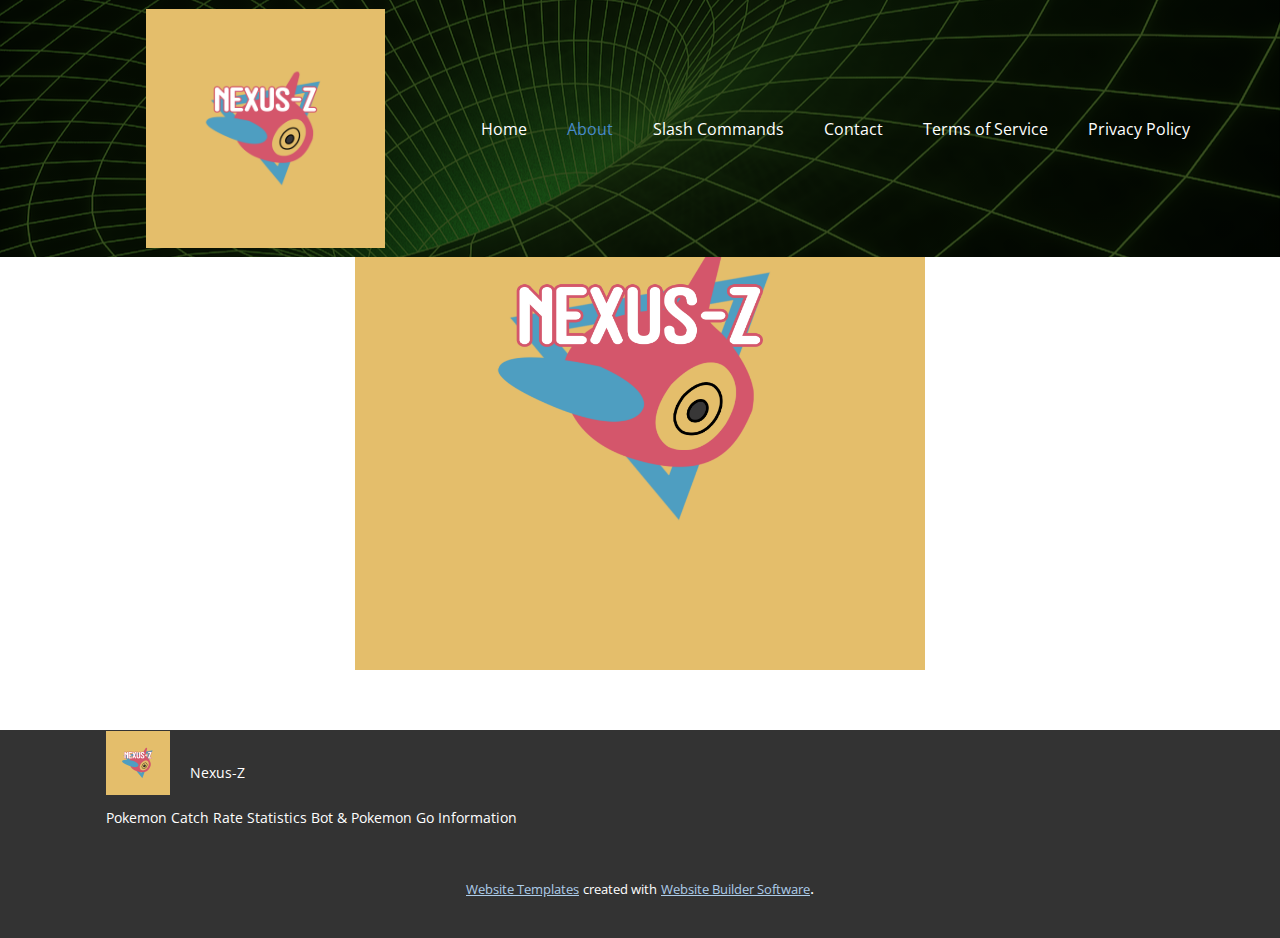
<file: About.html>
<!DOCTYPE html>
<html style="font-size: 16px;" lang="en"><head>
    <meta name="viewport" content="width=device-width, initial-scale=1.0">
    <meta charset="utf-8">
    <meta name="keywords" content="">
    <meta name="description" content="">
    <title>About</title>
    <link rel="stylesheet" href="nicepage.css" media="screen">
<link rel="stylesheet" href="About.css" media="screen">
    <script class="u-script" type="text/javascript" src="jquery.js" defer=""></script>
    <script class="u-script" type="text/javascript" src="nicepage.js" defer=""></script>
    <meta name="generator" content="Nicepage 4.20.1, nicepage.com">
    <link id="u-theme-google-font" rel="stylesheet" href="https://fonts.googleapis.com/css?family=Roboto:100,100i,300,300i,400,400i,500,500i,700,700i,900,900i|Open+Sans:300,300i,400,400i,500,500i,600,600i,700,700i,800,800i">
    
    
    <script type="application/ld+json">{
		"@context": "http://schema.org",
		"@type": "Organization",
		"name": "",
		"logo": "images/NexusZLogo_2.png"
}</script>
    <meta name="theme-color" content="#478ac9">
    <meta property="og:title" content="About">
    <meta property="og:type" content="website">
  </head>
  <body class="u-body u-overlap u-xl-mode" data-lang="en"><header class="u-clearfix u-container-align-center u-header u-image u-shading u-header" id="sec-a832" data-image-width="1280" data-image-height="720"><div class="u-clearfix u-sheet u-sheet-1">
        <a href="https://nicepage.com" class="u-image u-logo u-image-1" data-image-width="2048" data-image-height="2048">
          <img src="images/NexusZLogo_2.png" class="u-logo-image u-logo-image-1">
        </a>
        <nav class="u-menu u-menu-one-level u-offcanvas u-menu-1">
          <div class="menu-collapse" style="font-size: 1rem; letter-spacing: 0px;">
            <a class="u-button-style u-custom-left-right-menu-spacing u-custom-padding-bottom u-custom-top-bottom-menu-spacing u-nav-link u-text-active-palette-1-base u-text-hover-palette-2-base" href="#">
              <svg class="u-svg-link" viewBox="0 0 24 24"><use xmlns:xlink="http://www.w3.org/1999/xlink" xlink:href="#menu-hamburger"></use></svg>
              <svg class="u-svg-content" version="1.1" id="menu-hamburger" viewBox="0 0 16 16" x="0px" y="0px" xmlns:xlink="http://www.w3.org/1999/xlink" xmlns="http://www.w3.org/2000/svg"><g><rect y="1" width="16" height="2"></rect><rect y="7" width="16" height="2"></rect><rect y="13" width="16" height="2"></rect>
</g></svg>
            </a>
          </div>
          <div class="u-custom-menu u-nav-container">
            <ul class="u-nav u-unstyled u-nav-1"><li class="u-nav-item"><a class="u-button-style u-nav-link u-text-active-palette-1-base u-text-hover-palette-2-base" href="Home.html" style="padding: 10px 20px;">Home</a>
</li><li class="u-nav-item"><a class="u-button-style u-nav-link u-text-active-palette-1-base u-text-hover-palette-2-base" href="About.html" style="padding: 10px 20px;">About</a>
</li><li class="u-nav-item"><a class="u-button-style u-nav-link u-text-active-palette-1-base u-text-hover-palette-2-base" style="padding: 10px 20px;">Slash Commands</a>
</li><li class="u-nav-item"><a class="u-button-style u-nav-link u-text-active-palette-1-base u-text-hover-palette-2-base" href="Contact.html" style="padding: 10px 20px;">Contact</a>
</li><li class="u-nav-item"><a class="u-button-style u-nav-link u-text-active-palette-1-base u-text-hover-palette-2-base" style="padding: 10px 20px;">Terms of Service</a>
</li><li class="u-nav-item"><a class="u-button-style u-nav-link u-text-active-palette-1-base u-text-hover-palette-2-base" style="padding: 10px 20px;">Privacy Policy</a>
</li></ul>
          </div>
          <div class="u-custom-menu u-nav-container-collapse">
            <div class="u-black u-container-style u-inner-container-layout u-opacity u-opacity-95 u-sidenav">
              <div class="u-inner-container-layout u-sidenav-overflow">
                <div class="u-menu-close"></div>
                <ul class="u-align-center u-nav u-popupmenu-items u-unstyled u-nav-2"><li class="u-nav-item"><a class="u-button-style u-nav-link" href="Home.html">Home</a>
</li><li class="u-nav-item"><a class="u-button-style u-nav-link" href="About.html">About</a>
</li><li class="u-nav-item"><a class="u-button-style u-nav-link">Slash Commands</a>
</li><li class="u-nav-item"><a class="u-button-style u-nav-link" href="Contact.html">Contact</a>
</li><li class="u-nav-item"><a class="u-button-style u-nav-link">Terms of Service</a>
</li><li class="u-nav-item"><a class="u-button-style u-nav-link">Privacy Policy</a>
</li></ul>
              </div>
            </div>
            <div class="u-black u-menu-overlay u-opacity u-opacity-70"></div>
          </div>
        </nav>
      </div></header>
    <section class="u-clearfix u-container-align-center u-section-1" id="sec-0c55">
      <div class="u-clearfix u-sheet u-sheet-1">
        <img class="u-image u-image-default u-preserve-proportions u-image-1" src="images/NexusZLogo_2.png" alt="" data-image-width="2048" data-image-height="2048">
      </div>
    </section>
    
    
    <footer class="u-align-center u-clearfix u-footer u-grey-80 u-footer" id="sec-5866"><div class="u-clearfix u-sheet u-sheet-1">
        <img class="u-image u-image-default u-preserve-proportions u-image-1" src="images/NexusZLogo_2.png" alt="" data-image-width="2048" data-image-height="2048">
        <p class="u-align-left u-small-text u-text u-text-variant u-text-1">&nbsp; &nbsp; &nbsp; &nbsp; &nbsp; &nbsp; &nbsp; &nbsp; &nbsp; &nbsp; &nbsp;Nexus-Z<br>
          <br>Pokemon Catch Rate Statistics Bot &amp; Pokemon Go Information
        </p>
      </div></footer>
    <section class="u-backlink u-clearfix u-grey-80">
      <a class="u-link" href="https://nicepage.com/website-templates" target="_blank">
        <span>Website Templates</span>
      </a>
      <p class="u-text">
        <span>created with</span>
      </p>
      <a class="u-link" href="" target="_blank">
        <span>Website Builder Software</span>
      </a>. 
    </section>
  
</body></html>
</file>
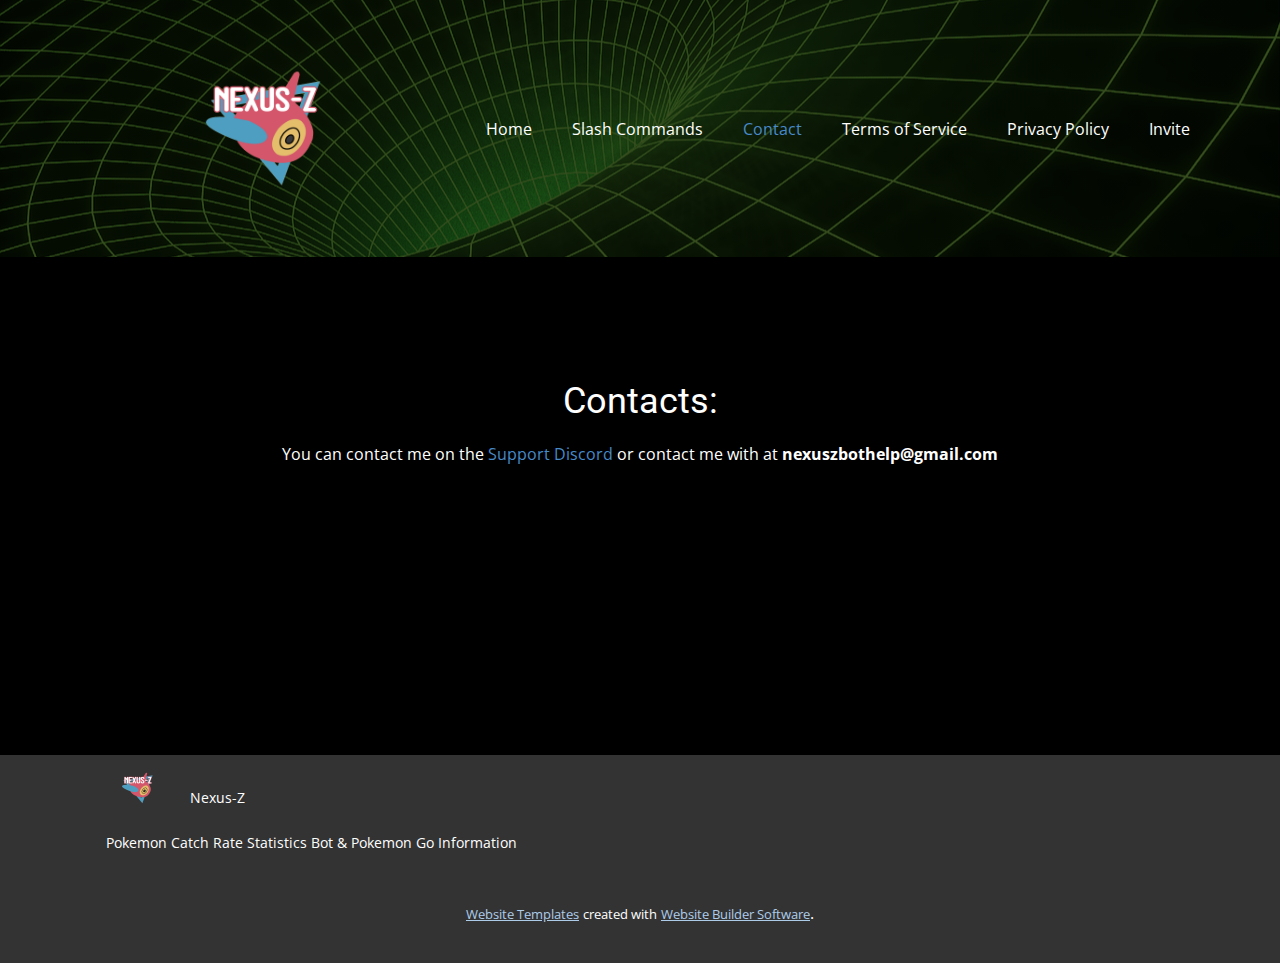
<file: Contact.html>
<!DOCTYPE html>
<html style="font-size: 16px;" lang="en"><head>
    <meta name="viewport" content="width=device-width, initial-scale=1.0">
    <meta charset="utf-8">
    <meta name="keywords" content="Contacts:">
    <meta name="description" content="">
    <title>Contact</title>
    <link rel="stylesheet" href="nicepage.css" media="screen">
<link rel="stylesheet" href="Contact.css" media="screen">
    <script class="u-script" type="text/javascript" src="jquery.js" defer=""></script>
    <script class="u-script" type="text/javascript" src="nicepage.js" defer=""></script>
    <meta name="generator" content="Nicepage 4.20.1, nicepage.com">
    <link id="u-theme-google-font" rel="stylesheet" href="https://fonts.googleapis.com/css?family=Roboto:100,100i,300,300i,400,400i,500,500i,700,700i,900,900i|Open+Sans:300,300i,400,400i,500,500i,600,600i,700,700i,800,800i">
    
    
    <script type="application/ld+json">{
		"@context": "http://schema.org",
		"@type": "Organization",
		"name": "",
		"logo": "images/NexusZLogo_2b.png"
}</script>
    <meta name="theme-color" content="#478ac9">
    <meta property="og:title" content="Contact">
    <meta property="og:type" content="website">
  </head>
  <body class="u-body u-xl-mode" data-lang="en"><header class="u-clearfix u-header u-image u-shading u-header" id="sec-a832" data-image-width="1280" data-image-height="720"><div class="u-clearfix u-sheet u-sheet-1">
        <a href="Home.html" class="u-align-left-lg u-align-left-md u-align-left-sm u-align-left-xs u-image u-logo u-image-1" data-image-width="2048" data-image-height="2048" title="Home">
          <img src="images/NexusZLogo_2b.png" class="u-logo-image u-logo-image-1">
        </a>
        <nav class="u-align-right u-menu u-menu-one-level u-offcanvas u-menu-1">
          <div class="menu-collapse" style="font-size: 1rem; letter-spacing: 0px;">
            <a class="u-button-style u-custom-left-right-menu-spacing u-custom-padding-bottom u-custom-text-active-color u-custom-text-color u-custom-text-hover-color u-custom-top-bottom-menu-spacing u-nav-link u-text-active-palette-1-base u-text-hover-palette-2-base" href="#">
              <svg class="u-svg-link" viewBox="0 0 24 24"><use xmlns:xlink="http://www.w3.org/1999/xlink" xlink:href="#menu-hamburger"></use></svg>
              <svg class="u-svg-content" version="1.1" id="menu-hamburger" viewBox="0 0 16 16" x="0px" y="0px" xmlns:xlink="http://www.w3.org/1999/xlink" xmlns="http://www.w3.org/2000/svg"><g><rect y="1" width="16" height="2"></rect><rect y="7" width="16" height="2"></rect><rect y="13" width="16" height="2"></rect>
</g></svg>
            </a>
          </div>
          <div class="u-custom-menu u-nav-container">
            <ul class="u-nav u-unstyled u-nav-1"><li class="u-nav-item"><a class="u-button-style u-nav-link u-text-active-palette-1-base u-text-hover-palette-4-base u-text-white" href="Home.html" style="padding: 10px 20px;">Home</a>
</li><li class="u-nav-item"><a class="u-button-style u-nav-link u-text-active-palette-1-base u-text-hover-palette-4-base u-text-white" href="Slash-Commands.html" style="padding: 10px 20px;">Slash Commands</a>
</li><li class="u-nav-item"><a class="u-button-style u-nav-link u-text-active-palette-1-base u-text-hover-palette-4-base u-text-white" href="Contact.html" style="padding: 10px 20px;">Contact</a>
</li><li class="u-nav-item"><a class="u-button-style u-nav-link u-text-active-palette-1-base u-text-hover-palette-4-base u-text-white" href="Terms-of-Service.html" style="padding: 10px 20px;">Terms of Service</a>
</li><li class="u-nav-item"><a class="u-button-style u-nav-link u-text-active-palette-1-base u-text-hover-palette-4-base u-text-white" href="Privacy-Policy.html" style="padding: 10px 20px;">Privacy Policy</a>
</li><li class="u-nav-item"><a class="u-button-style u-nav-link u-text-active-palette-1-base u-text-hover-palette-4-base u-text-white" href="https://top.gg/bot/674716932720558101/invite" target="_blank" style="padding: 10px 20px;">Invite</a>
</li></ul>
          </div>
          <div class="u-custom-menu u-nav-container-collapse">
            <div class="u-black u-container-style u-inner-container-layout u-opacity u-opacity-95 u-sidenav">
              <div class="u-inner-container-layout u-sidenav-overflow">
                <div class="u-menu-close"></div>
                <ul class="u-align-center u-nav u-popupmenu-items u-unstyled u-nav-2"><li class="u-nav-item"><a class="u-button-style u-nav-link" href="Home.html">Home</a>
</li><li class="u-nav-item"><a class="u-button-style u-nav-link" href="Slash-Commands.html">Slash Commands</a>
</li><li class="u-nav-item"><a class="u-button-style u-nav-link" href="Contact.html">Contact</a>
</li><li class="u-nav-item"><a class="u-button-style u-nav-link" href="Terms-of-Service.html">Terms of Service</a>
</li><li class="u-nav-item"><a class="u-button-style u-nav-link" href="Privacy-Policy.html">Privacy Policy</a>
</li><li class="u-nav-item"><a class="u-button-style u-nav-link" href="https://top.gg/bot/674716932720558101/invite" target="_blank">Invite</a>
</li></ul>
              </div>
            </div>
            <div class="u-black u-menu-overlay u-opacity u-opacity-70"></div>
          </div>
        </nav>
      </div></header>
    <section class="u-black u-clearfix u-container-align-center u-section-1" id="sec-f91e">
      <div class="u-clearfix u-sheet u-sheet-1">
        <div class="u-clearfix u-expanded-width u-gutter-18 u-layout-wrap u-layout-wrap-1">
          <div class="u-gutter-0 u-layout">
            <div class="u-layout-row">
              <div class="u-size-60">
                <div class="u-layout-col">
                  <div class="u-align-left u-black u-container-style u-layout-cell u-right-cell u-size-60 u-layout-cell-1" src="">
                    <div class="u-container-layout u-container-layout-1">
                      <h2 class="u-text u-text-default u-text-1">Contacts:</h2>
                      <p class="u-align-center u-text u-text-2">You can contact me on the <a href="https://discord.gg/At2zCHv" class="u-active-none u-border-none u-btn u-button-link u-button-style u-hover-none u-none u-text-palette-1-base u-btn-1" target="_blank">Support Discord</a>&nbsp;or contact me with at <span style="font-weight: 700;">nexuszbothelp@gmail.com</span>
                        <br>
                        <br>
                      </p>
                    </div>
                  </div>
                </div>
              </div>
            </div>
          </div>
        </div>
      </div>
    </section>
    
    
    <footer class="u-align-center u-clearfix u-footer u-grey-80 u-footer" id="sec-5866"><div class="u-clearfix u-sheet u-sheet-1">
        <img class="u-image u-image-default u-preserve-proportions u-image-1" src="images/NexusZLogo_2b.png" alt="" data-image-width="2048" data-image-height="2048">
        <p class="u-align-left u-small-text u-text u-text-variant u-text-1">&nbsp; &nbsp; &nbsp; &nbsp; &nbsp; &nbsp; &nbsp; &nbsp; &nbsp; &nbsp; &nbsp;Nexus-Z<br>
          <br>Pokemon Catch Rate Statistics Bot &amp; Pokemon Go Information
        </p>
      </div></footer>
    <section class="u-backlink u-clearfix u-grey-80">
      <a class="u-link" href="https://nicepage.com/website-templates" target="_blank">
        <span>Website Templates</span>
      </a>
      <p class="u-text">
        <span>created with</span>
      </p>
      <a class="u-link" href="" target="_blank">
        <span>Website Builder Software</span>
      </a>. 
    </section>
  
</body></html>
</file>
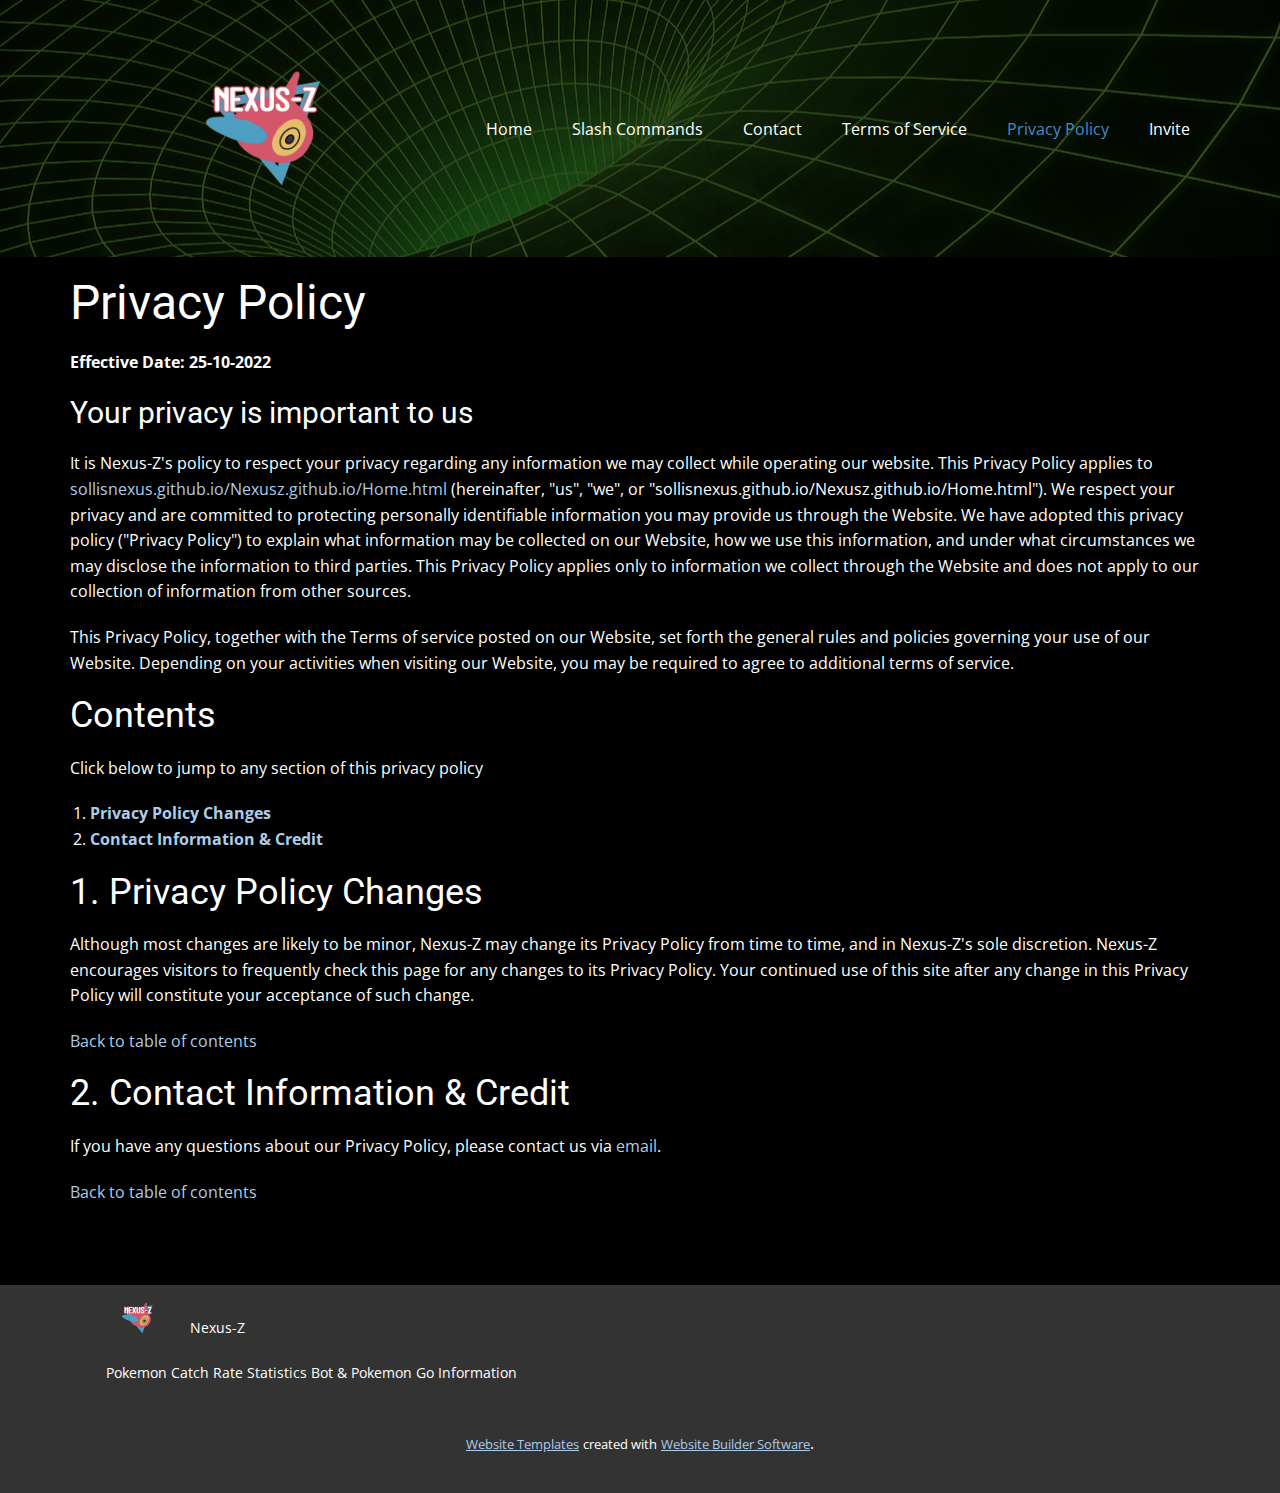
<file: Privacy-Policy.html>
<!DOCTYPE html>
<html style="font-size: 16px;" lang="en"><head>
    <meta name="viewport" content="width=device-width, initial-scale=1.0">
    <meta charset="utf-8">
    <meta name="keywords" content="Privacy Policy, Contents, 1. Privacy Policy Changes, 2. Contact Information &amp;amp; Credit">
    <meta name="description" content="">
    <title>Privacy Policy</title>
    <link rel="stylesheet" href="nicepage.css" media="screen">
<link rel="stylesheet" href="Privacy-Policy.css" media="screen">
    <script class="u-script" type="text/javascript" src="jquery.js" defer=""></script>
    <script class="u-script" type="text/javascript" src="nicepage.js" defer=""></script>
    <meta name="generator" content="Nicepage 4.20.1, nicepage.com">
    <link id="u-theme-google-font" rel="stylesheet" href="https://fonts.googleapis.com/css?family=Roboto:100,100i,300,300i,400,400i,500,500i,700,700i,900,900i|Open+Sans:300,300i,400,400i,500,500i,600,600i,700,700i,800,800i">
    
    
    <script type="application/ld+json">{
		"@context": "http://schema.org",
		"@type": "Organization",
		"name": "",
		"logo": "images/NexusZLogo_2b.png"
}</script>
    <meta name="theme-color" content="#478ac9">
    <meta property="og:title" content="Privacy Policy">
    <meta property="og:type" content="website">
  </head>
  <body class="u-body u-xl-mode" data-lang="en"><header class="u-clearfix u-header u-image u-shading u-header" id="sec-a832" data-image-width="1280" data-image-height="720"><div class="u-clearfix u-sheet u-sheet-1">
        <a href="Home.html" class="u-align-left-lg u-align-left-md u-align-left-sm u-align-left-xs u-image u-logo u-image-1" data-image-width="2048" data-image-height="2048" title="Home">
          <img src="images/NexusZLogo_2b.png" class="u-logo-image u-logo-image-1">
        </a>
        <nav class="u-align-right u-menu u-menu-one-level u-offcanvas u-menu-1">
          <div class="menu-collapse" style="font-size: 1rem; letter-spacing: 0px;">
            <a class="u-button-style u-custom-left-right-menu-spacing u-custom-padding-bottom u-custom-text-active-color u-custom-text-color u-custom-text-hover-color u-custom-top-bottom-menu-spacing u-nav-link u-text-active-palette-1-base u-text-hover-palette-2-base" href="#">
              <svg class="u-svg-link" viewBox="0 0 24 24"><use xmlns:xlink="http://www.w3.org/1999/xlink" xlink:href="#menu-hamburger"></use></svg>
              <svg class="u-svg-content" version="1.1" id="menu-hamburger" viewBox="0 0 16 16" x="0px" y="0px" xmlns:xlink="http://www.w3.org/1999/xlink" xmlns="http://www.w3.org/2000/svg"><g><rect y="1" width="16" height="2"></rect><rect y="7" width="16" height="2"></rect><rect y="13" width="16" height="2"></rect>
</g></svg>
            </a>
          </div>
          <div class="u-custom-menu u-nav-container">
            <ul class="u-nav u-unstyled u-nav-1"><li class="u-nav-item"><a class="u-button-style u-nav-link u-text-active-palette-1-base u-text-hover-palette-4-base u-text-white" href="Home.html" style="padding: 10px 20px;">Home</a>
</li><li class="u-nav-item"><a class="u-button-style u-nav-link u-text-active-palette-1-base u-text-hover-palette-4-base u-text-white" href="Slash-Commands.html" style="padding: 10px 20px;">Slash Commands</a>
</li><li class="u-nav-item"><a class="u-button-style u-nav-link u-text-active-palette-1-base u-text-hover-palette-4-base u-text-white" href="Contact.html" style="padding: 10px 20px;">Contact</a>
</li><li class="u-nav-item"><a class="u-button-style u-nav-link u-text-active-palette-1-base u-text-hover-palette-4-base u-text-white" href="Terms-of-Service.html" style="padding: 10px 20px;">Terms of Service</a>
</li><li class="u-nav-item"><a class="u-button-style u-nav-link u-text-active-palette-1-base u-text-hover-palette-4-base u-text-white" href="Privacy-Policy.html" style="padding: 10px 20px;">Privacy Policy</a>
</li><li class="u-nav-item"><a class="u-button-style u-nav-link u-text-active-palette-1-base u-text-hover-palette-4-base u-text-white" href="https://top.gg/bot/674716932720558101/invite" target="_blank" style="padding: 10px 20px;">Invite</a>
</li></ul>
          </div>
          <div class="u-custom-menu u-nav-container-collapse">
            <div class="u-black u-container-style u-inner-container-layout u-opacity u-opacity-95 u-sidenav">
              <div class="u-inner-container-layout u-sidenav-overflow">
                <div class="u-menu-close"></div>
                <ul class="u-align-center u-nav u-popupmenu-items u-unstyled u-nav-2"><li class="u-nav-item"><a class="u-button-style u-nav-link" href="Home.html">Home</a>
</li><li class="u-nav-item"><a class="u-button-style u-nav-link" href="Slash-Commands.html">Slash Commands</a>
</li><li class="u-nav-item"><a class="u-button-style u-nav-link" href="Contact.html">Contact</a>
</li><li class="u-nav-item"><a class="u-button-style u-nav-link" href="Terms-of-Service.html">Terms of Service</a>
</li><li class="u-nav-item"><a class="u-button-style u-nav-link" href="Privacy-Policy.html">Privacy Policy</a>
</li><li class="u-nav-item"><a class="u-button-style u-nav-link" href="https://top.gg/bot/674716932720558101/invite" target="_blank">Invite</a>
</li></ul>
              </div>
            </div>
            <div class="u-black u-menu-overlay u-opacity u-opacity-70"></div>
          </div>
        </nav>
      </div></header>
    <section class="u-black u-clearfix u-section-1" id="sec-7e91">
      <div class="u-clearfix u-sheet u-valign-top u-sheet-1">
        <div class="u-clearfix u-custom-html u-expanded-width u-custom-html-1">
          <h1 class="text-center">Privacy Policy</h1>
          <p>
            <strong>Effective Date: 25-10-2022</strong>
          </p>
          <h3>Your privacy is important to us</h3>
          <p>It is Nexus-Z's policy to respect your privacy regarding any information we may collect while operating our website. This Privacy Policy applies to <a href="https://sollisnexus.github.io/Nexusz.github.io/Home.html"> sollisnexus.github.io/Nexusz.github.io/Home.html</a> (hereinafter, "us", "we", or "sollisnexus.github.io/Nexusz.github.io/Home.html"). We respect your privacy and are committed to protecting personally identifiable information you may provide us through the Website. We have adopted this privacy policy ("Privacy Policy") to explain what information may be collected on our Website, how we use this information, and under what circumstances we may disclose the information to third parties. This Privacy Policy applies only to information we collect through the Website and does not apply to our collection of information from other sources.
          </p>
          <p>This Privacy Policy, together with the Terms of service posted on our Website, set forth the general rules and policies governing your use of our Website. Depending on your activities when visiting our Website, you may be required to agree to additional terms of service.</p>
          <h2 id="tableofcontents">Contents</h2>
          <p>Click below to jump to any section of this privacy policy</p>
          <ol type="1">
            <li>
              <a href="#Changes">
                <strong>Privacy Policy Changes</strong>
              </a>
            </li>
            <li>
              <a href="#Credit">
                <strong>Contact Information &amp; Credit</strong>
              </a>
            </li>
          </ol>
          <h2 id="Changes">1. Privacy Policy Changes</h2>
          <p>Although most changes are likely to be minor, Nexus-Z may change its Privacy Policy from time to time, and in Nexus-Z's sole discretion. Nexus-Z encourages visitors to frequently check this page for any changes to its Privacy Policy. Your continued use of this site after any change in this Privacy Policy will constitute your acceptance of such change.</p>
          <p>
            <a href="#tableofcontents">Back to table of contents</a>
          </p>
          <h2 id="Credit">2. Contact Information &amp; Credit</h2>If you have any questions about our Privacy Policy, please contact us via <a href="mailto:nexuszbothelp@gmail.com">email</a>.<p></p>
          <p>
            <a href="#tableofcontents">Back to table of contents</a>
          </p>
        </div>
      </div>
    </section>
    
    
    <footer class="u-align-center u-clearfix u-footer u-grey-80 u-footer" id="sec-5866"><div class="u-clearfix u-sheet u-sheet-1">
        <img class="u-image u-image-default u-preserve-proportions u-image-1" src="images/NexusZLogo_2b.png" alt="" data-image-width="2048" data-image-height="2048">
        <p class="u-align-left u-small-text u-text u-text-variant u-text-1">&nbsp; &nbsp; &nbsp; &nbsp; &nbsp; &nbsp; &nbsp; &nbsp; &nbsp; &nbsp; &nbsp;Nexus-Z<br>
          <br>Pokemon Catch Rate Statistics Bot &amp; Pokemon Go Information
        </p>
      </div></footer>
    <section class="u-backlink u-clearfix u-grey-80">
      <a class="u-link" href="https://nicepage.com/website-templates" target="_blank">
        <span>Website Templates</span>
      </a>
      <p class="u-text">
        <span>created with</span>
      </p>
      <a class="u-link" href="" target="_blank">
        <span>Website Builder Software</span>
      </a>. 
    </section>
  
</body></html>
</file>
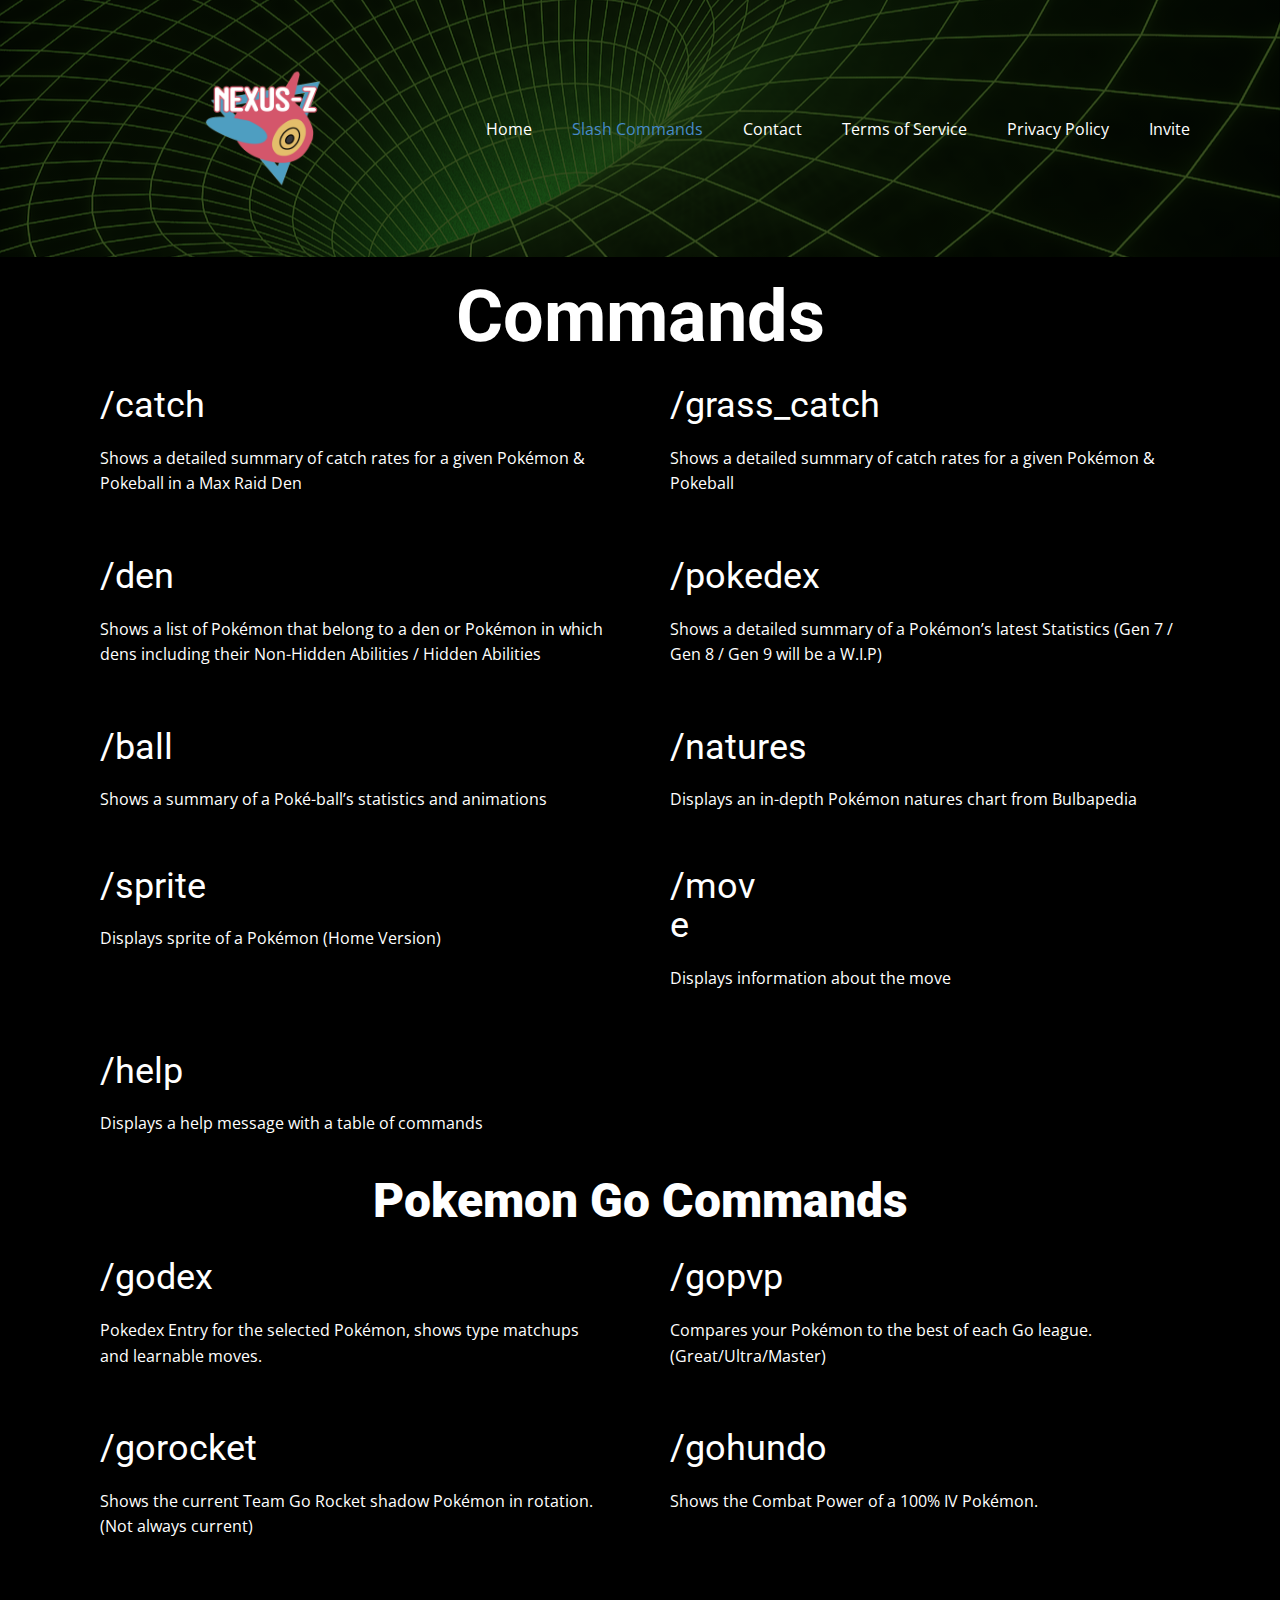
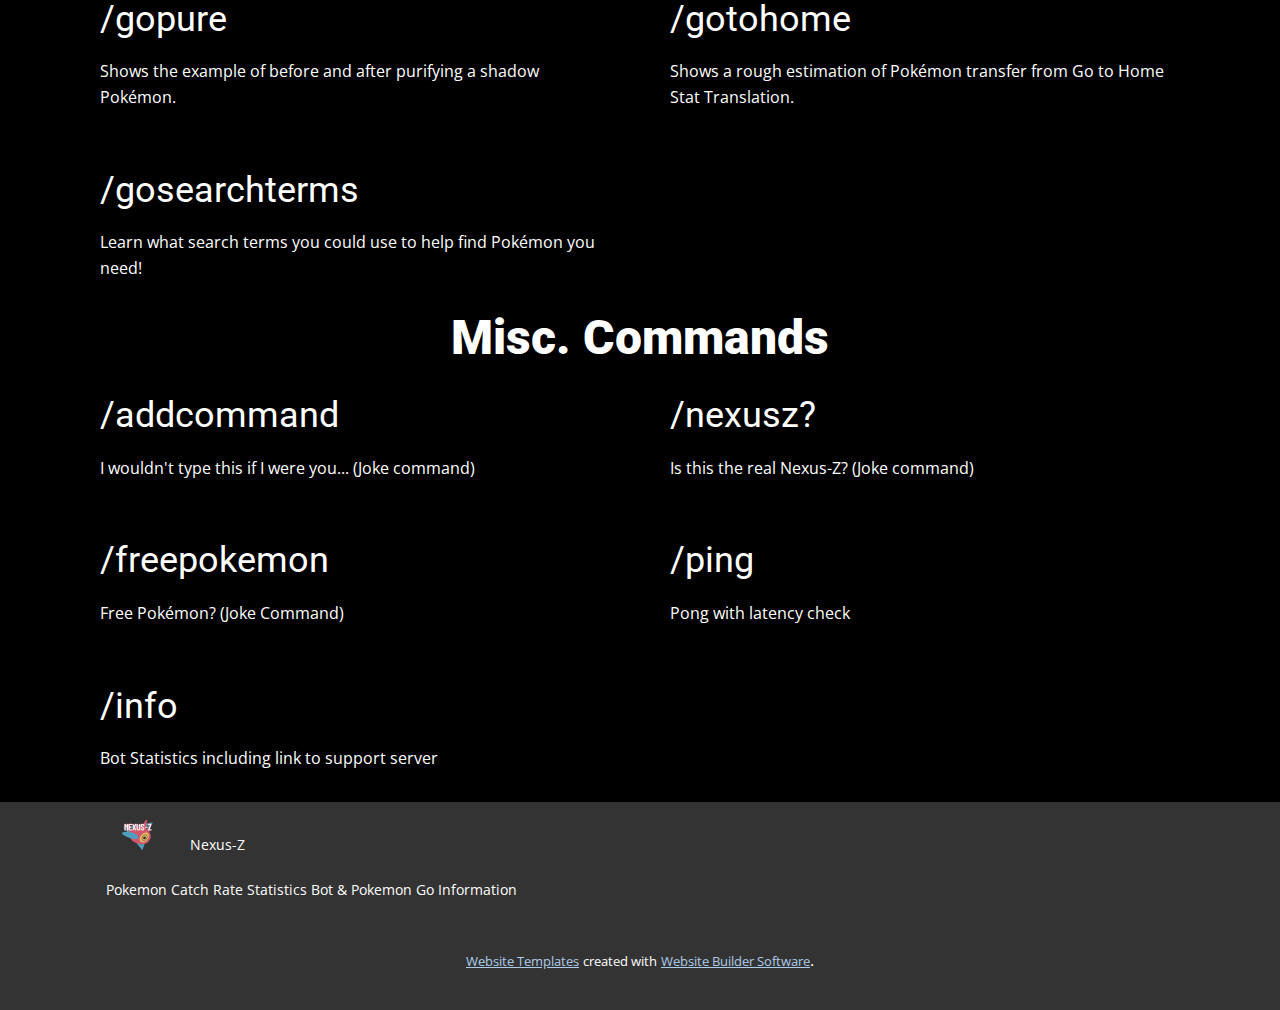
<file: Slash-Commands.html>
<!DOCTYPE html>
<html style="font-size: 16px;" lang="en"><head>
    <meta name="viewport" content="width=device-width, initial-scale=1.0">
    <meta charset="utf-8">
    <meta name="keywords" content="Commands, /catch, /grass_catch, /den, ​/pokedex, ​/ball, ​/natures, ​/sprite, ​/move, ​/help, Pokemon Go Commands, /godex, /gopvp, /gorocket, /gohundo, /gopure, /gotohome, /gosearchterms, Misc. Commands, ​/addcommand, /nexusz?, /freepokemon, /ping, ​/info">
    <meta name="description" content="">
    <title>Slash Commands</title>
    <link rel="stylesheet" href="nicepage.css" media="screen">
<link rel="stylesheet" href="Slash-Commands.css" media="screen">
    <script class="u-script" type="text/javascript" src="jquery.js" defer=""></script>
    <script class="u-script" type="text/javascript" src="nicepage.js" defer=""></script>
    <meta name="generator" content="Nicepage 4.20.1, nicepage.com">
    <link id="u-theme-google-font" rel="stylesheet" href="https://fonts.googleapis.com/css?family=Roboto:100,100i,300,300i,400,400i,500,500i,700,700i,900,900i|Open+Sans:300,300i,400,400i,500,500i,600,600i,700,700i,800,800i">
    
    
    
    
    
    
    <script type="application/ld+json">{
		"@context": "http://schema.org",
		"@type": "Organization",
		"name": "",
		"logo": "images/NexusZLogo_2b.png"
}</script>
    <meta name="theme-color" content="#478ac9">
    <meta property="og:title" content="Slash Commands">
    <meta property="og:type" content="website">
  </head>
  <body class="u-body u-xl-mode" data-lang="en"><header class="u-clearfix u-header u-image u-shading u-header" id="sec-a832" data-image-width="1280" data-image-height="720"><div class="u-clearfix u-sheet u-sheet-1">
        <a href="Home.html" class="u-align-left-lg u-align-left-md u-align-left-sm u-align-left-xs u-image u-logo u-image-1" data-image-width="2048" data-image-height="2048" title="Home">
          <img src="images/NexusZLogo_2b.png" class="u-logo-image u-logo-image-1">
        </a>
        <nav class="u-align-right u-menu u-menu-one-level u-offcanvas u-menu-1">
          <div class="menu-collapse" style="font-size: 1rem; letter-spacing: 0px;">
            <a class="u-button-style u-custom-left-right-menu-spacing u-custom-padding-bottom u-custom-text-active-color u-custom-text-color u-custom-text-hover-color u-custom-top-bottom-menu-spacing u-nav-link u-text-active-palette-1-base u-text-hover-palette-2-base" href="#">
              <svg class="u-svg-link" viewBox="0 0 24 24"><use xmlns:xlink="http://www.w3.org/1999/xlink" xlink:href="#menu-hamburger"></use></svg>
              <svg class="u-svg-content" version="1.1" id="menu-hamburger" viewBox="0 0 16 16" x="0px" y="0px" xmlns:xlink="http://www.w3.org/1999/xlink" xmlns="http://www.w3.org/2000/svg"><g><rect y="1" width="16" height="2"></rect><rect y="7" width="16" height="2"></rect><rect y="13" width="16" height="2"></rect>
</g></svg>
            </a>
          </div>
          <div class="u-custom-menu u-nav-container">
            <ul class="u-nav u-unstyled u-nav-1"><li class="u-nav-item"><a class="u-button-style u-nav-link u-text-active-palette-1-base u-text-hover-palette-4-base u-text-white" href="Home.html" style="padding: 10px 20px;">Home</a>
</li><li class="u-nav-item"><a class="u-button-style u-nav-link u-text-active-palette-1-base u-text-hover-palette-4-base u-text-white" href="Slash-Commands.html" style="padding: 10px 20px;">Slash Commands</a>
</li><li class="u-nav-item"><a class="u-button-style u-nav-link u-text-active-palette-1-base u-text-hover-palette-4-base u-text-white" href="Contact.html" style="padding: 10px 20px;">Contact</a>
</li><li class="u-nav-item"><a class="u-button-style u-nav-link u-text-active-palette-1-base u-text-hover-palette-4-base u-text-white" href="Terms-of-Service.html" style="padding: 10px 20px;">Terms of Service</a>
</li><li class="u-nav-item"><a class="u-button-style u-nav-link u-text-active-palette-1-base u-text-hover-palette-4-base u-text-white" href="Privacy-Policy.html" style="padding: 10px 20px;">Privacy Policy</a>
</li><li class="u-nav-item"><a class="u-button-style u-nav-link u-text-active-palette-1-base u-text-hover-palette-4-base u-text-white" href="https://top.gg/bot/674716932720558101/invite" target="_blank" style="padding: 10px 20px;">Invite</a>
</li></ul>
          </div>
          <div class="u-custom-menu u-nav-container-collapse">
            <div class="u-black u-container-style u-inner-container-layout u-opacity u-opacity-95 u-sidenav">
              <div class="u-inner-container-layout u-sidenav-overflow">
                <div class="u-menu-close"></div>
                <ul class="u-align-center u-nav u-popupmenu-items u-unstyled u-nav-2"><li class="u-nav-item"><a class="u-button-style u-nav-link" href="Home.html">Home</a>
</li><li class="u-nav-item"><a class="u-button-style u-nav-link" href="Slash-Commands.html">Slash Commands</a>
</li><li class="u-nav-item"><a class="u-button-style u-nav-link" href="Contact.html">Contact</a>
</li><li class="u-nav-item"><a class="u-button-style u-nav-link" href="Terms-of-Service.html">Terms of Service</a>
</li><li class="u-nav-item"><a class="u-button-style u-nav-link" href="Privacy-Policy.html">Privacy Policy</a>
</li><li class="u-nav-item"><a class="u-button-style u-nav-link" href="https://top.gg/bot/674716932720558101/invite" target="_blank">Invite</a>
</li></ul>
              </div>
            </div>
            <div class="u-black u-menu-overlay u-opacity u-opacity-70"></div>
          </div>
        </nav>
      </div></header>
    <section class="u-black u-clearfix u-section-1" id="sec-a465">
      <div class="u-clearfix u-sheet u-sheet-1">
        <h1 class="u-text u-text-default u-title u-text-1">Commands</h1>
        <div class="u-clearfix u-expanded-width u-gutter-0 u-layout-wrap u-layout-wrap-1">
          <div class="u-layout">
            <div class="u-layout-col">
              <div class="u-size-20">
                <div class="u-layout-row">
                  <div class="u-container-style u-layout-cell u-size-30 u-layout-cell-1">
                    <div class="u-container-layout u-valign-top u-container-layout-1">
                      <h2 class="u-text u-text-default u-text-2">/catch</h2>
                      <p class="u-text u-text-default u-text-3"> Shows a detailed summary of catch rates for a given Pokémon &amp; Pokeball in a Max Raid Den</p>
                    </div>
                  </div>
                  <div class="u-container-style u-layout-cell u-size-30 u-layout-cell-2">
                    <div class="u-container-layout u-valign-top u-container-layout-2">
                      <h2 class="u-text u-text-default u-text-4">/grass_catch</h2>
                      <p class="u-text u-text-default u-text-5"> Shows a detailed summary of catch rates for a given Pokémon &amp; Pokeball</p>
                    </div>
                  </div>
                </div>
              </div>
              <div class="u-size-20">
                <div class="u-layout-row">
                  <div class="u-container-style u-layout-cell u-size-30 u-layout-cell-3">
                    <div class="u-container-layout u-container-layout-3">
                      <h2 class="u-text u-text-default u-text-6">/den</h2>
                      <p class="u-text u-text-default u-text-7"> Shows a list of Pokémon that belong to a den or Pokémon in which dens including their Non-Hidden Abilities / Hidden Abilities</p>
                    </div>
                  </div>
                  <div class="u-container-style u-layout-cell u-size-30 u-layout-cell-4">
                    <div class="u-container-layout u-container-layout-4">
                      <h2 class="u-text u-text-default u-text-8"> /pokedex</h2>
                      <p class="u-text u-text-default u-text-9"> Shows a detailed summary of a Pokémon’s latest Statistics (Gen 7 / Gen 8 / Gen 9 will be a W.I.P)&nbsp;</p>
                    </div>
                  </div>
                </div>
              </div>
              <div class="u-size-20">
                <div class="u-layout-row">
                  <div class="u-container-style u-layout-cell u-size-30 u-layout-cell-5">
                    <div class="u-container-layout u-container-layout-5">
                      <h2 class="u-text u-text-default u-text-10"> /ball</h2>
                      <p class="u-text u-text-default u-text-11"> Shows a summary of a Poké-ball’s statistics and animations</p>
                    </div>
                  </div>
                  <div class="u-container-style u-layout-cell u-size-30 u-layout-cell-6">
                    <div class="u-container-layout u-container-layout-6">
                      <h2 class="u-text u-text-default u-text-12"> /natures</h2>
                      <p class="u-text u-text-default u-text-13"> Displays an in-depth Pokémon natures chart from Bulbapedia</p>
                    </div>
                  </div>
                </div>
              </div>
            </div>
          </div>
        </div>
        <div class="u-clearfix u-expanded-width u-layout-wrap u-layout-wrap-2">
          <div class="u-layout">
            <div class="u-layout-col">
              <div class="u-size-30">
                <div class="u-layout-row">
                  <div class="u-container-style u-layout-cell u-size-30 u-layout-cell-7">
                    <div class="u-container-layout u-container-layout-7">
                      <h2 class="u-text u-text-14"> /sprite</h2>
                      <p class="u-text u-text-default u-text-15"> Displays sprite of a Pokémon (Home Version)</p>
                    </div>
                  </div>
                  <div class="u-container-style u-layout-cell u-size-30 u-layout-cell-8">
                    <div class="u-container-layout u-container-layout-8">
                      <h2 class="u-text u-text-16"> /move</h2>
                      <p class="u-text u-text-default u-text-17"> Displays information about the move</p>
                    </div>
                  </div>
                </div>
              </div>
              <div class="u-size-30">
                <div class="u-layout-row">
                  <div class="u-container-style u-layout-cell u-size-30 u-layout-cell-9">
                    <div class="u-container-layout u-container-layout-9">
                      <h2 class="u-text u-text-default u-text-18"> /help</h2>
                      <p class="u-text u-text-default u-text-19"> Displays a help message with a table of commands</p>
                    </div>
                  </div>
                  <div class="u-container-style u-hidden-sm u-hidden-xs u-layout-cell u-size-30 u-layout-cell-10">
                    <div class="u-container-layout u-container-layout-10"></div>
                  </div>
                </div>
              </div>
            </div>
          </div>
        </div>
      </div>
    </section>
    <section class="u-align-center u-black u-clearfix u-section-2" id="sec-ef9e">
      <div class="u-clearfix u-sheet u-valign-middle u-sheet-1">
        <h1 class="u-text u-text-default u-text-1">Pokemon Go Commands</h1>
      </div>
    </section>
    <section class="u-black u-clearfix u-section-3" id="sec-890e">
      <div class="u-clearfix u-sheet u-valign-middle u-sheet-1">
        <div class="u-clearfix u-expanded-width u-layout-wrap u-layout-wrap-1">
          <div class="u-layout">
            <div class="u-layout-col">
              <div class="u-size-20">
                <div class="u-layout-row">
                  <div class="u-container-style u-layout-cell u-size-30 u-layout-cell-1">
                    <div class="u-container-layout u-valign-bottom u-container-layout-1">
                      <h2 class="u-text u-text-default u-text-1">/godex</h2>
                      <p class="u-text u-text-default u-text-2">Pokedex Entry for the selected Pokémon, shows type matchups and learnable moves.</p>
                    </div>
                  </div>
                  <div class="u-container-style u-layout-cell u-size-30 u-layout-cell-2">
                    <div class="u-container-layout u-container-layout-2">
                      <h2 class="u-text u-text-default u-text-3">/gopvp</h2>
                      <p class="u-text u-text-default u-text-4"> Compares your Pokémon to the best of each Go league.&nbsp; (Great/Ultra/Master)</p>
                    </div>
                  </div>
                </div>
              </div>
              <div class="u-size-20">
                <div class="u-layout-row">
                  <div class="u-container-style u-layout-cell u-size-30 u-layout-cell-3">
                    <div class="u-container-layout u-container-layout-3">
                      <h2 class="u-text u-text-default u-text-5">/gorocket</h2>
                      <p class="u-text u-text-default u-text-6"> Shows the current Team Go Rocket shadow Pokémon in rotation. (Not always current)<br>
                      </p>
                    </div>
                  </div>
                  <div class="u-container-style u-layout-cell u-size-30 u-layout-cell-4">
                    <div class="u-container-layout u-container-layout-4">
                      <h2 class="u-text u-text-default u-text-7">/gohundo</h2>
                      <p class="u-text u-text-default u-text-8"> Shows the Combat Power of a 100% IV Pokémon.</p>
                    </div>
                  </div>
                </div>
              </div>
              <div class="u-size-20">
                <div class="u-layout-row">
                  <div class="u-container-style u-layout-cell u-size-30 u-layout-cell-5">
                    <div class="u-container-layout u-container-layout-5">
                      <h2 class="u-text u-text-default u-text-9">/gopure</h2>
                      <p class="u-text u-text-default u-text-10"> Shows the example of before and after purifying a shadow Pokémon.</p>
                    </div>
                  </div>
                  <div class="u-container-style u-layout-cell u-size-30 u-layout-cell-6">
                    <div class="u-container-layout u-container-layout-6">
                      <h2 class="u-text u-text-default u-text-11">/gotohome</h2>
                      <p class="u-text u-text-default u-text-12"> Shows a rough estimation of Pokémon transfer from Go to Home Stat Translation.</p>
                    </div>
                  </div>
                </div>
              </div>
            </div>
          </div>
        </div>
        <div class="u-clearfix u-expanded-width u-layout-wrap u-layout-wrap-2">
          <div class="u-layout">
            <div class="u-layout-col">
              <div class="u-size-60">
                <div class="u-layout-row">
                  <div class="u-container-style u-layout-cell u-size-30 u-layout-cell-7">
                    <div class="u-container-layout u-valign-bottom u-container-layout-7">
                      <h2 class="u-text u-text-default u-text-13">/gosearchterms</h2>
                      <p class="u-text u-text-default u-text-14"> Learn what search terms you could use to help find Pokémon you need!</p>
                    </div>
                  </div>
                  <div class="u-container-style u-layout-cell u-size-30 u-layout-cell-8">
                    <div class="u-container-layout u-container-layout-8"></div>
                  </div>
                </div>
              </div>
            </div>
          </div>
        </div>
      </div>
    </section>
    <section class="u-align-center u-black u-clearfix u-section-4" id="sec-750e">
      <div class="u-clearfix u-sheet u-valign-middle u-sheet-1">
        <h1 class="u-text u-text-default u-text-1">Misc. Commands</h1>
      </div>
    </section>
    <section class="u-black u-clearfix u-section-5" id="sec-4752">
      <div class="u-clearfix u-sheet u-sheet-1">
        <div class="u-clearfix u-expanded-width u-layout-wrap u-layout-wrap-1">
          <div class="u-layout">
            <div class="u-layout-col">
              <div class="u-size-20">
                <div class="u-layout-row">
                  <div class="u-container-style u-layout-cell u-size-30 u-layout-cell-1">
                    <div class="u-container-layout u-container-layout-1">
                      <h2 class="u-text u-text-default u-text-1"> /addcommand</h2>
                      <p class="u-text u-text-default u-text-2"> I wouldn't type this if I were you... (Joke command)</p>
                    </div>
                  </div>
                  <div class="u-container-style u-layout-cell u-size-30 u-layout-cell-2">
                    <div class="u-container-layout u-container-layout-2">
                      <h2 class="u-text u-text-default u-text-3">/nexusz?</h2>
                      <p class="u-text u-text-default u-text-4"> Is this the real Nexus-Z? (Joke command)</p>
                    </div>
                  </div>
                </div>
              </div>
              <div class="u-size-20">
                <div class="u-layout-row">
                  <div class="u-container-style u-layout-cell u-size-30 u-layout-cell-3">
                    <div class="u-container-layout u-container-layout-3">
                      <h2 class="u-text u-text-default u-text-5">/freepokemon</h2>
                      <p class="u-text u-text-default u-text-6"> Free Pokémon? (Joke Command)</p>
                    </div>
                  </div>
                  <div class="u-container-style u-layout-cell u-size-30 u-layout-cell-4">
                    <div class="u-container-layout u-container-layout-4">
                      <h2 class="u-text u-text-default u-text-7">/ping</h2>
                      <p class="u-text u-text-default u-text-8"> Pong with latency check</p>
                    </div>
                  </div>
                </div>
              </div>
              <div class="u-size-20">
                <div class="u-layout-row">
                  <div class="u-container-style u-layout-cell u-size-30 u-layout-cell-5">
                    <div class="u-container-layout u-container-layout-5">
                      <h2 class="u-text u-text-default u-text-9"> /info</h2>
                      <p class="u-text u-text-default u-text-10"> Bot Statistics including link to support server</p>
                    </div>
                  </div>
                  <div class="u-container-style u-layout-cell u-size-30 u-layout-cell-6">
                    <div class="u-container-layout u-container-layout-6"></div>
                  </div>
                </div>
              </div>
            </div>
          </div>
        </div>
      </div>
    </section>
    
    
    <footer class="u-align-center u-clearfix u-footer u-grey-80 u-footer" id="sec-5866"><div class="u-clearfix u-sheet u-sheet-1">
        <img class="u-image u-image-default u-preserve-proportions u-image-1" src="images/NexusZLogo_2b.png" alt="" data-image-width="2048" data-image-height="2048">
        <p class="u-align-left u-small-text u-text u-text-variant u-text-1">&nbsp; &nbsp; &nbsp; &nbsp; &nbsp; &nbsp; &nbsp; &nbsp; &nbsp; &nbsp; &nbsp;Nexus-Z<br>
          <br>Pokemon Catch Rate Statistics Bot &amp; Pokemon Go Information
        </p>
      </div></footer>
    <section class="u-backlink u-clearfix u-grey-80">
      <a class="u-link" href="https://nicepage.com/website-templates" target="_blank">
        <span>Website Templates</span>
      </a>
      <p class="u-text">
        <span>created with</span>
      </p>
      <a class="u-link" href="" target="_blank">
        <span>Website Builder Software</span>
      </a>. 
    </section><span style="height: 64px; width: 64px; margin-left: 0px; margin-right: auto; margin-top: 0px; background-image: none; right: 20px; bottom: 20px; padding: 15px;" class="u-back-to-top u-icon u-icon-circle u-opacity u-opacity-85 u-palette-1-base" data-href="#">
        <svg class="u-svg-link" preserveAspectRatio="xMidYMin slice" viewBox="0 0 551.13 551.13"><use xmlns:xlink="http://www.w3.org/1999/xlink" xlink:href="#svg-1d98"></use></svg>
        <svg class="u-svg-content" enable-background="new 0 0 551.13 551.13" viewBox="0 0 551.13 551.13" xmlns="http://www.w3.org/2000/svg" id="svg-1d98"><path d="m275.565 189.451 223.897 223.897h51.668l-275.565-275.565-275.565 275.565h51.668z"></path></svg>
    </span>
  
</body></html>
</file>
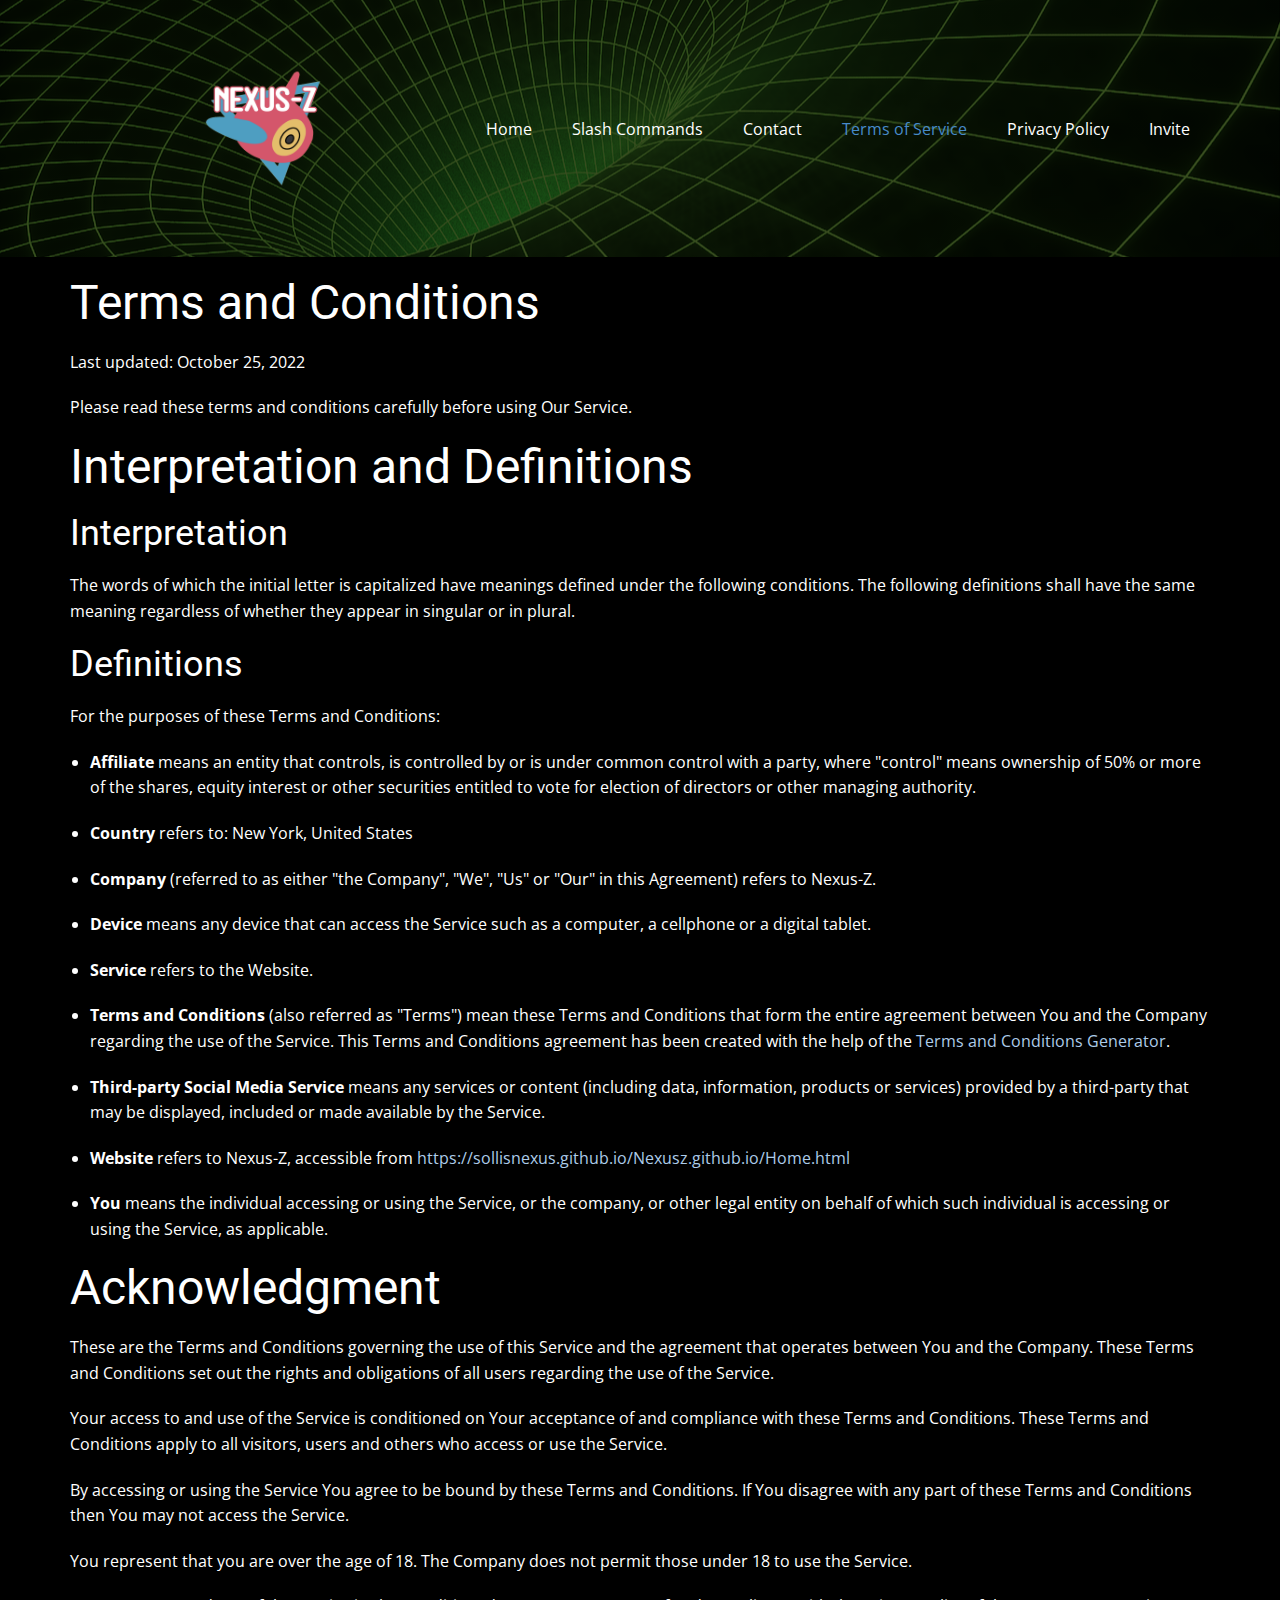
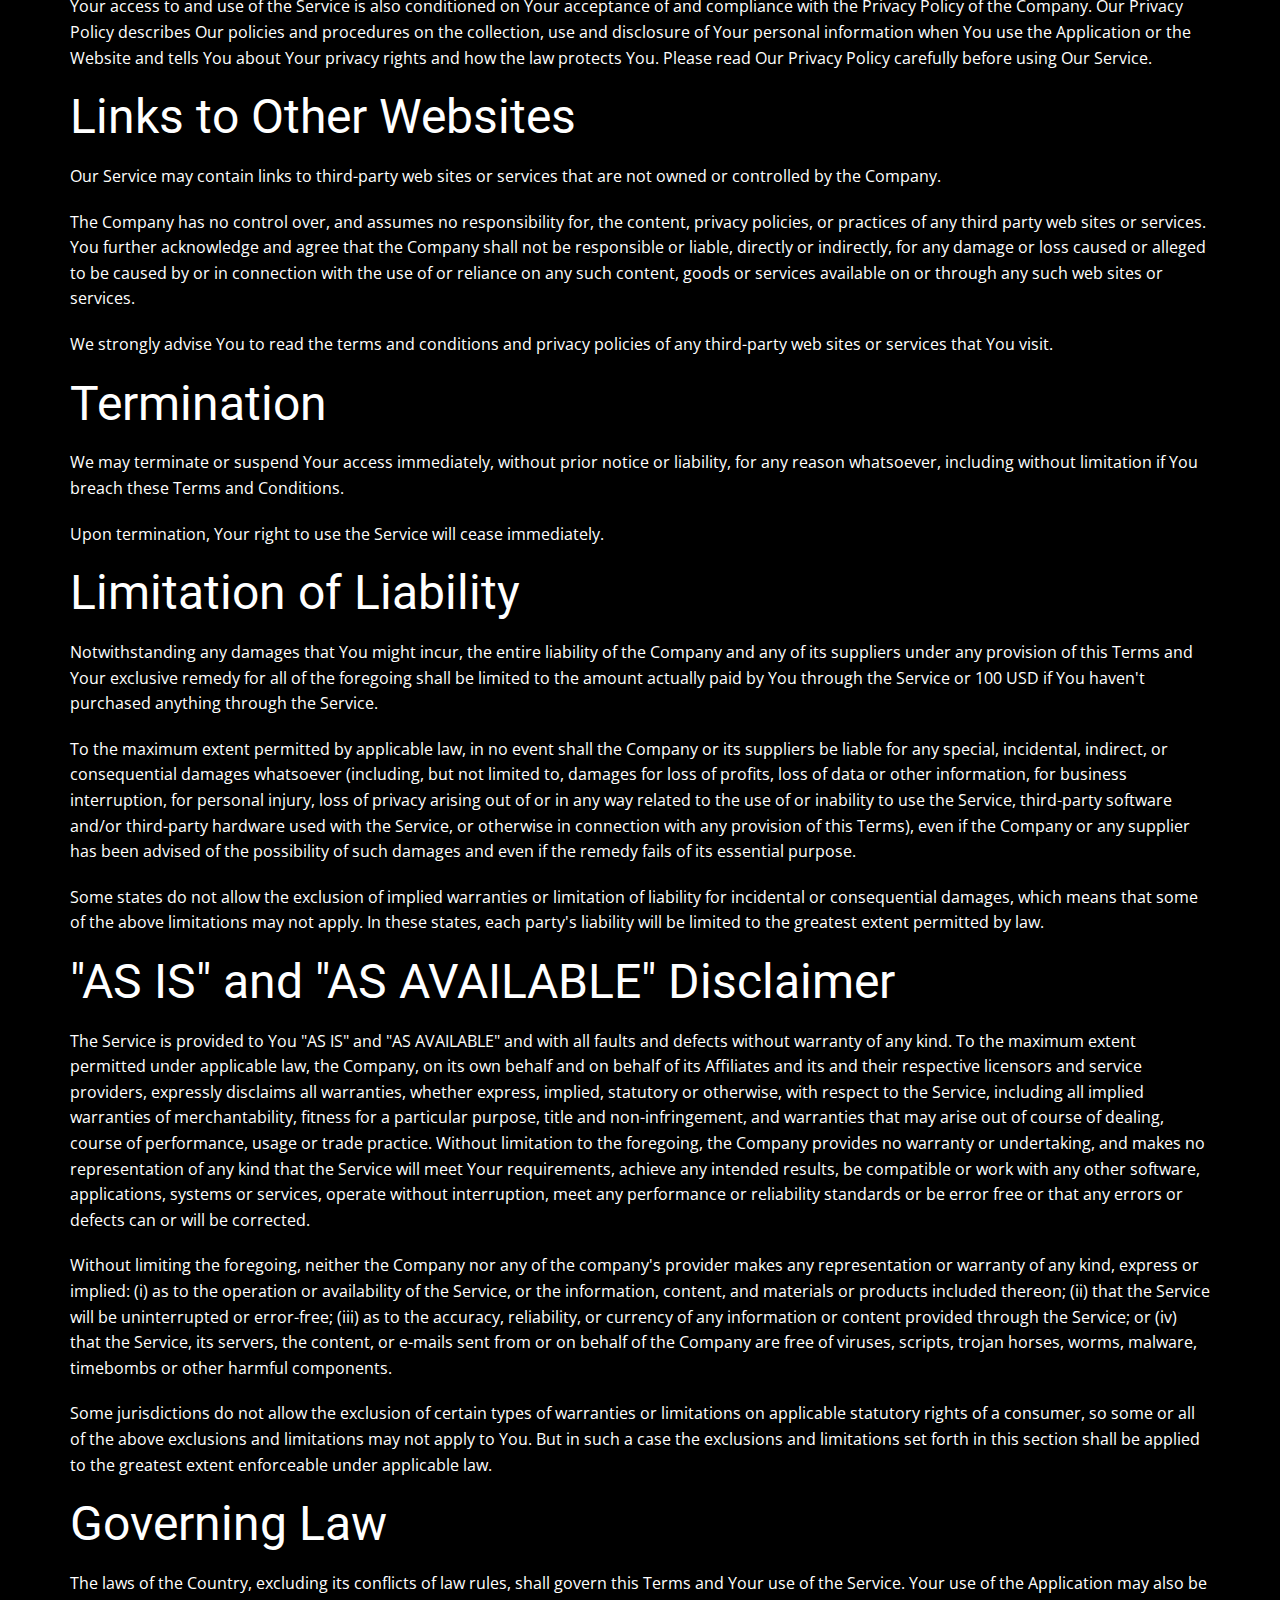
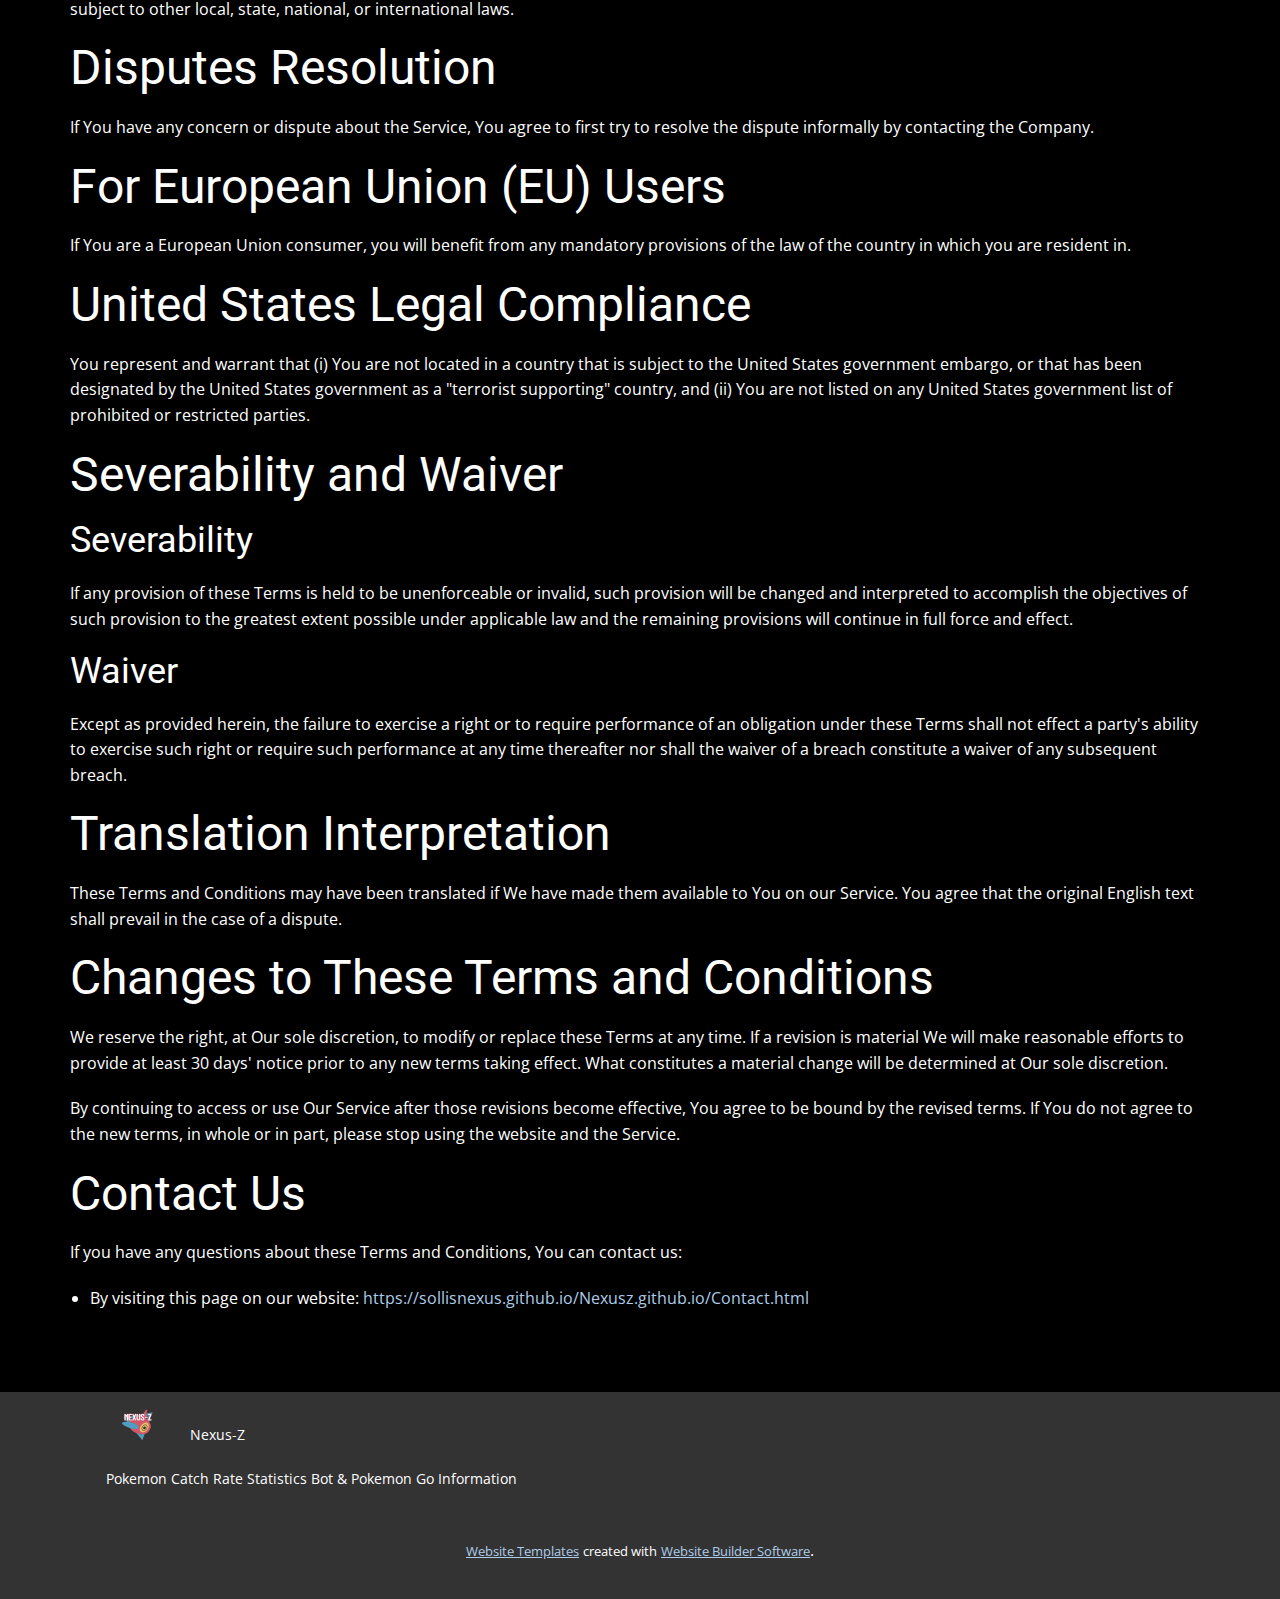
<file: Terms-of-Service.html>
<!DOCTYPE html>
<html style="font-size: 16px;" lang="en"><head>
    <meta name="viewport" content="width=device-width, initial-scale=1.0">
    <meta charset="utf-8">
    <meta name="keywords" content="Terms of Service">
    <meta name="description" content="">
    <title>Terms of Service</title>
    <link rel="stylesheet" href="nicepage.css" media="screen">
<link rel="stylesheet" href="Terms-of-Service.css" media="screen">
    <script class="u-script" type="text/javascript" src="jquery.js" defer=""></script>
    <script class="u-script" type="text/javascript" src="nicepage.js" defer=""></script>
    <meta name="generator" content="Nicepage 4.20.1, nicepage.com">
    <link id="u-theme-google-font" rel="stylesheet" href="https://fonts.googleapis.com/css?family=Roboto:100,100i,300,300i,400,400i,500,500i,700,700i,900,900i|Open+Sans:300,300i,400,400i,500,500i,600,600i,700,700i,800,800i">
    
    
    <script type="application/ld+json">{
		"@context": "http://schema.org",
		"@type": "Organization",
		"name": "",
		"logo": "images/NexusZLogo_2b.png"
}</script>
    <meta name="theme-color" content="#478ac9">
    <meta property="og:title" content="Terms of Service">
    <meta property="og:type" content="website">
  </head>
  <body class="u-body u-xl-mode" data-lang="en"><header class="u-clearfix u-header u-image u-shading u-header" id="sec-a832" data-image-width="1280" data-image-height="720"><div class="u-clearfix u-sheet u-sheet-1">
        <a href="Home.html" class="u-align-left-lg u-align-left-md u-align-left-sm u-align-left-xs u-image u-logo u-image-1" data-image-width="2048" data-image-height="2048" title="Home">
          <img src="images/NexusZLogo_2b.png" class="u-logo-image u-logo-image-1">
        </a>
        <nav class="u-align-right u-menu u-menu-one-level u-offcanvas u-menu-1">
          <div class="menu-collapse" style="font-size: 1rem; letter-spacing: 0px;">
            <a class="u-button-style u-custom-left-right-menu-spacing u-custom-padding-bottom u-custom-text-active-color u-custom-text-color u-custom-text-hover-color u-custom-top-bottom-menu-spacing u-nav-link u-text-active-palette-1-base u-text-hover-palette-2-base" href="#">
              <svg class="u-svg-link" viewBox="0 0 24 24"><use xmlns:xlink="http://www.w3.org/1999/xlink" xlink:href="#menu-hamburger"></use></svg>
              <svg class="u-svg-content" version="1.1" id="menu-hamburger" viewBox="0 0 16 16" x="0px" y="0px" xmlns:xlink="http://www.w3.org/1999/xlink" xmlns="http://www.w3.org/2000/svg"><g><rect y="1" width="16" height="2"></rect><rect y="7" width="16" height="2"></rect><rect y="13" width="16" height="2"></rect>
</g></svg>
            </a>
          </div>
          <div class="u-custom-menu u-nav-container">
            <ul class="u-nav u-unstyled u-nav-1"><li class="u-nav-item"><a class="u-button-style u-nav-link u-text-active-palette-1-base u-text-hover-palette-4-base u-text-white" href="Home.html" style="padding: 10px 20px;">Home</a>
</li><li class="u-nav-item"><a class="u-button-style u-nav-link u-text-active-palette-1-base u-text-hover-palette-4-base u-text-white" href="Slash-Commands.html" style="padding: 10px 20px;">Slash Commands</a>
</li><li class="u-nav-item"><a class="u-button-style u-nav-link u-text-active-palette-1-base u-text-hover-palette-4-base u-text-white" href="Contact.html" style="padding: 10px 20px;">Contact</a>
</li><li class="u-nav-item"><a class="u-button-style u-nav-link u-text-active-palette-1-base u-text-hover-palette-4-base u-text-white" href="Terms-of-Service.html" style="padding: 10px 20px;">Terms of Service</a>
</li><li class="u-nav-item"><a class="u-button-style u-nav-link u-text-active-palette-1-base u-text-hover-palette-4-base u-text-white" href="Privacy-Policy.html" style="padding: 10px 20px;">Privacy Policy</a>
</li><li class="u-nav-item"><a class="u-button-style u-nav-link u-text-active-palette-1-base u-text-hover-palette-4-base u-text-white" href="https://top.gg/bot/674716932720558101/invite" target="_blank" style="padding: 10px 20px;">Invite</a>
</li></ul>
          </div>
          <div class="u-custom-menu u-nav-container-collapse">
            <div class="u-black u-container-style u-inner-container-layout u-opacity u-opacity-95 u-sidenav">
              <div class="u-inner-container-layout u-sidenav-overflow">
                <div class="u-menu-close"></div>
                <ul class="u-align-center u-nav u-popupmenu-items u-unstyled u-nav-2"><li class="u-nav-item"><a class="u-button-style u-nav-link" href="Home.html">Home</a>
</li><li class="u-nav-item"><a class="u-button-style u-nav-link" href="Slash-Commands.html">Slash Commands</a>
</li><li class="u-nav-item"><a class="u-button-style u-nav-link" href="Contact.html">Contact</a>
</li><li class="u-nav-item"><a class="u-button-style u-nav-link" href="Terms-of-Service.html">Terms of Service</a>
</li><li class="u-nav-item"><a class="u-button-style u-nav-link" href="Privacy-Policy.html">Privacy Policy</a>
</li><li class="u-nav-item"><a class="u-button-style u-nav-link" href="https://top.gg/bot/674716932720558101/invite" target="_blank">Invite</a>
</li></ul>
              </div>
            </div>
            <div class="u-black u-menu-overlay u-opacity u-opacity-70"></div>
          </div>
        </nav>
      </div></header>
    <section class="u-black u-clearfix u-section-1" id="sec-eeca">
      <div class="u-clearfix u-sheet u-sheet-1">
        <div class="u-clearfix u-custom-html u-expanded-width u-custom-html-1">
          <h1>Terms and Conditions</h1>
          <p>Last updated: October 25, 2022</p>
          <p>Please read these terms and conditions carefully before using Our Service.</p>
          <h1>Interpretation and Definitions</h1>
          <h2>Interpretation</h2>
          <p>The words of which the initial letter is capitalized have meanings defined under the following conditions. The following definitions shall have the same meaning regardless of whether they appear in singular or in plural.</p>
          <h2>Definitions</h2>
          <p>For the purposes of these Terms and Conditions:</p>
          <ul>
            <li>
              <p>
                <strong>Affiliate</strong> means an entity that controls, is controlled by or is under common control with a party, where "control" means ownership of 50% or more of the shares, equity interest or other securities entitled to vote for election of directors or other managing authority.
              </p>
            </li>
            <li>
              <p>
                <strong>Country</strong> refers to: New York,  United States
              </p>
            </li>
            <li>
              <p>
                <strong>Company</strong> (referred to as either "the Company", "We", "Us" or "Our" in this Agreement) refers to Nexus-Z.
              </p>
            </li>
            <li>
              <p>
                <strong>Device</strong> means any device that can access the Service such as a computer, a cellphone or a digital tablet.
              </p>
            </li>
            <li>
              <p>
                <strong>Service</strong> refers to the Website.
              </p>
            </li>
            <li>
              <p>
                <strong>Terms and Conditions</strong> (also referred as "Terms") mean these Terms and Conditions that form the entire agreement between You and the Company regarding the use of the Service. This Terms and Conditions agreement has been created with the help of the <a href="https://www.privacypolicies.com/terms-conditions-generator/" target="_blank">Terms and Conditions Generator</a>.
              </p>
            </li>
            <li>
              <p>
                <strong>Third-party Social Media Service</strong> means any services or content (including data, information, products or services) provided by a third-party that may be displayed, included or made available by the Service.
              </p>
            </li>
            <li>
              <p>
                <strong>Website</strong> refers to Nexus-Z, accessible from <a href="https://sollisnexus.github.io/Nexusz.github.io/Home.html" rel="external nofollow noopener" target="_blank">https://sollisnexus.github.io/Nexusz.github.io/Home.html</a>
              </p>
            </li>
            <li>
              <p>
                <strong>You</strong> means the individual accessing or using the Service, or the company, or other legal entity on behalf of which such individual is accessing or using the Service, as applicable.
              </p>
            </li>
          </ul>
          <h1>Acknowledgment</h1>
          <p>These are the Terms and Conditions governing the use of this Service and the agreement that operates between You and the Company. These Terms and Conditions set out the rights and obligations of all users regarding the use of the Service.</p>
          <p>Your access to and use of the Service is conditioned on Your acceptance of and compliance with these Terms and Conditions. These Terms and Conditions apply to all visitors, users and others who access or use the Service.</p>
          <p>By accessing or using the Service You agree to be bound by these Terms and Conditions. If You disagree with any part of these Terms and Conditions then You may not access the Service.</p>
          <p>You represent that you are over the age of 18. The Company does not permit those under 18 to use the Service.</p>
          <p>Your access to and use of the Service is also conditioned on Your acceptance of and compliance with the Privacy Policy of the Company. Our Privacy Policy describes Our policies and procedures on the collection, use and disclosure of Your personal information when You use the Application or the Website and tells You about Your privacy rights and how the law protects You. Please read Our Privacy Policy carefully before using Our Service.</p>
          <h1>Links to Other Websites</h1>
          <p>Our Service may contain links to third-party web sites or services that are not owned or controlled by the Company.</p>
          <p>The Company has no control over, and assumes no responsibility for, the content, privacy policies, or practices of any third party web sites or services. You further acknowledge and agree that the Company shall not be responsible or liable, directly or indirectly, for any damage or loss caused or alleged to be caused by or in connection with the use of or reliance on any such content, goods or services available on or through any such web sites or services.</p>
          <p>We strongly advise You to read the terms and conditions and privacy policies of any third-party web sites or services that You visit.</p>
          <h1>Termination</h1>
          <p>We may terminate or suspend Your access immediately, without prior notice or liability, for any reason whatsoever, including without limitation if You breach these Terms and Conditions.</p>
          <p>Upon termination, Your right to use the Service will cease immediately.</p>
          <h1>Limitation of Liability</h1>
          <p>Notwithstanding any damages that You might incur, the entire liability of the Company and any of its suppliers under any provision of this Terms and Your exclusive remedy for all of the foregoing shall be limited to the amount actually paid by You through the Service or 100 USD if You haven't purchased anything through the Service.</p>
          <p>To the maximum extent permitted by applicable law, in no event shall the Company or its suppliers be liable for any special, incidental, indirect, or consequential damages whatsoever (including, but not limited to, damages for loss of profits, loss of data or other information, for business interruption, for personal injury, loss of privacy arising out of or in any way related to the use of or inability to use the Service, third-party software and/or third-party hardware used with the Service, or otherwise in connection with any provision of this Terms), even if the Company or any supplier has been advised of the possibility of such damages and even if the remedy fails of its essential purpose.</p>
          <p>Some states do not allow the exclusion of implied warranties or limitation of liability for incidental or consequential damages, which means that some of the above limitations may not apply. In these states, each party's liability will be limited to the greatest extent permitted by law.</p>
          <h1>"AS IS" and "AS AVAILABLE" Disclaimer</h1>
          <p>The Service is provided to You "AS IS" and "AS AVAILABLE" and with all faults and defects without warranty of any kind. To the maximum extent permitted under applicable law, the Company, on its own behalf and on behalf of its Affiliates and its and their respective licensors and service providers, expressly disclaims all warranties, whether express, implied, statutory or otherwise, with respect to the Service, including all implied warranties of merchantability, fitness for a particular purpose, title and non-infringement, and warranties that may arise out of course of dealing, course of performance, usage or trade practice. Without limitation to the foregoing, the Company provides no warranty or undertaking, and makes no representation of any kind that the Service will meet Your requirements, achieve any intended results, be compatible or work with any other software, applications, systems or services, operate without interruption, meet any performance or reliability standards or be error free or that any errors or defects can or will be corrected.</p>
          <p>Without limiting the foregoing, neither the Company nor any of the company's provider makes any representation or warranty of any kind, express or implied: (i) as to the operation or availability of the Service, or the information, content, and materials or products included thereon; (ii) that the Service will be uninterrupted or error-free; (iii) as to the accuracy, reliability, or currency of any information or content provided through the Service; or (iv) that the Service, its servers, the content, or e-mails sent from or on behalf of the Company are free of viruses, scripts, trojan horses, worms, malware, timebombs or other harmful components.</p>
          <p>Some jurisdictions do not allow the exclusion of certain types of warranties or limitations on applicable statutory rights of a consumer, so some or all of the above exclusions and limitations may not apply to You. But in such a case the exclusions and limitations set forth in this section shall be applied to the greatest extent enforceable under applicable law.</p>
          <h1>Governing Law</h1>
          <p>The laws of the Country, excluding its conflicts of law rules, shall govern this Terms and Your use of the Service. Your use of the Application may also be subject to other local, state, national, or international laws.</p>
          <h1>Disputes Resolution</h1>
          <p>If You have any concern or dispute about the Service, You agree to first try to resolve the dispute informally by contacting the Company.</p>
          <h1>For European Union (EU) Users</h1>
          <p>If You are a European Union consumer, you will benefit from any mandatory provisions of the law of the country in which you are resident in.</p>
          <h1>United States Legal Compliance</h1>
          <p>You represent and warrant that (i) You are not located in a country that is subject to the United States government embargo, or that has been designated by the United States government as a "terrorist supporting" country, and (ii) You are not listed on any United States government list of prohibited or restricted parties.</p>
          <h1>Severability and Waiver</h1>
          <h2>Severability</h2>
          <p>If any provision of these Terms is held to be unenforceable or invalid, such provision will be changed and interpreted to accomplish the objectives of such provision to the greatest extent possible under applicable law and the remaining provisions will continue in full force and effect.</p>
          <h2>Waiver</h2>
          <p>Except as provided herein, the failure to exercise a right or to require performance of an obligation under these Terms shall not effect a party's ability to exercise such right or require such performance at any time thereafter nor shall the waiver of a breach constitute a waiver of any subsequent breach.</p>
          <h1>Translation Interpretation</h1>
          <p>These Terms and Conditions may have been translated if We have made them available to You on our Service.
You agree that the original English text shall prevail in the case of a dispute.</p>
          <h1>Changes to These Terms and Conditions</h1>
          <p>We reserve the right, at Our sole discretion, to modify or replace these Terms at any time. If a revision is material We will make reasonable efforts to provide at least 30 days' notice prior to any new terms taking effect. What constitutes a material change will be determined at Our sole discretion.</p>
          <p>By continuing to access or use Our Service after those revisions become effective, You agree to be bound by the revised terms. If You do not agree to the new terms, in whole or in part, please stop using the website and the Service.</p>
          <h1>Contact Us</h1>
          <p>If you have any questions about these Terms and Conditions, You can contact us:</p>
          <ul>
            <li>By visiting this page on our website: <a href="https://sollisnexus.github.io/Nexusz.github.io/Contact.html" rel="external nofollow noopener" target="_blank">https://sollisnexus.github.io/Nexusz.github.io/Contact.html</a>
            </li>
          </ul>
        </div>
      </div>
    </section>
    
    
    <footer class="u-align-center u-clearfix u-footer u-grey-80 u-footer" id="sec-5866"><div class="u-clearfix u-sheet u-sheet-1">
        <img class="u-image u-image-default u-preserve-proportions u-image-1" src="images/NexusZLogo_2b.png" alt="" data-image-width="2048" data-image-height="2048">
        <p class="u-align-left u-small-text u-text u-text-variant u-text-1">&nbsp; &nbsp; &nbsp; &nbsp; &nbsp; &nbsp; &nbsp; &nbsp; &nbsp; &nbsp; &nbsp;Nexus-Z<br>
          <br>Pokemon Catch Rate Statistics Bot &amp; Pokemon Go Information
        </p>
      </div></footer>
    <section class="u-backlink u-clearfix u-grey-80">
      <a class="u-link" href="https://nicepage.com/website-templates" target="_blank">
        <span>Website Templates</span>
      </a>
      <p class="u-text">
        <span>created with</span>
      </p>
      <a class="u-link" href="" target="_blank">
        <span>Website Builder Software</span>
      </a>. 
    </section>
  
</body></html>
</file>
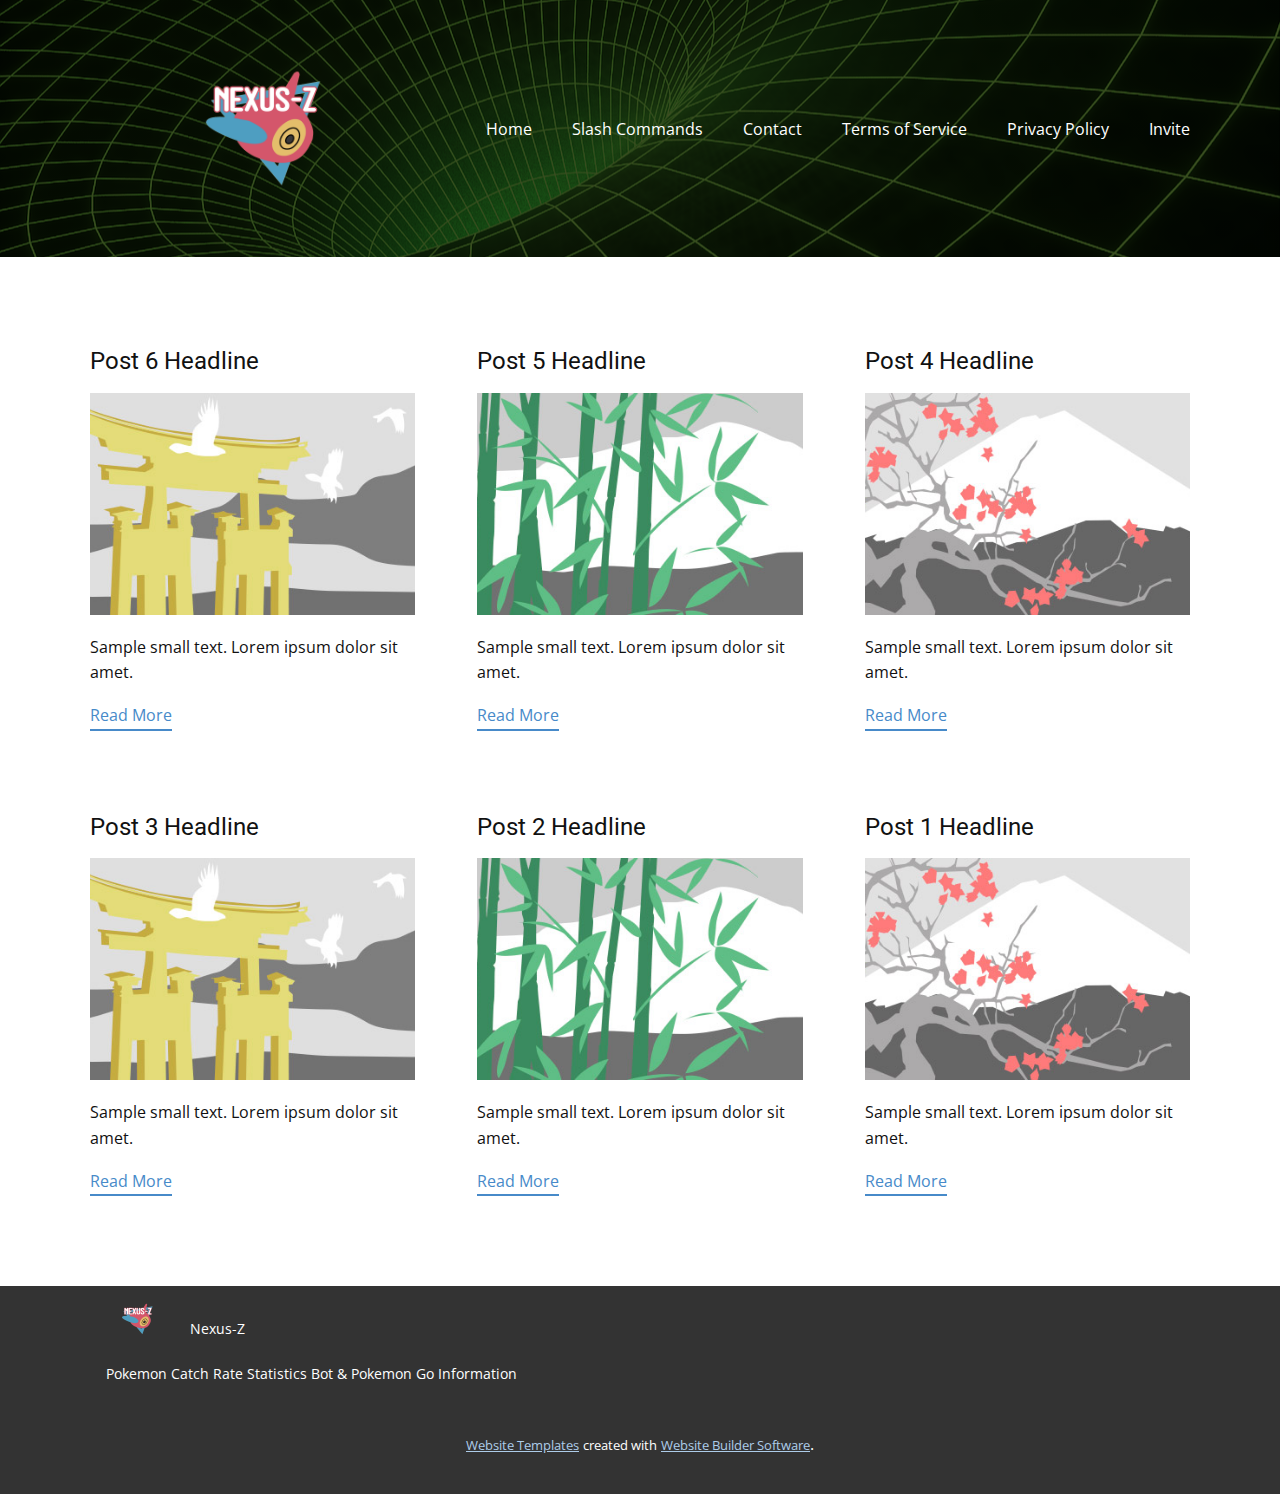
<file: blog/blog.html>
<!DOCTYPE html>
<html style="font-size: 16px;" lang="en"><head>
    <meta name="viewport" content="width=device-width, initial-scale=1.0">
    <meta charset="utf-8">
    <meta name="keywords" content="">
    <meta name="description" content="">
    <title>Blog Template</title>
    <link rel="stylesheet" href="../nicepage.css" media="screen">
<link rel="stylesheet" href="../Blog-Template.css" media="screen">
    <script class="u-script" type="text/javascript" src="../jquery.js" defer=""></script>
    <script class="u-script" type="text/javascript" src="../nicepage.js" defer=""></script>
    <meta name="generator" content="Nicepage 4.20.1, nicepage.com">
    <link id="u-theme-google-font" rel="stylesheet" href="https://fonts.googleapis.com/css?family=Roboto:100,100i,300,300i,400,400i,500,500i,700,700i,900,900i|Open+Sans:300,300i,400,400i,500,500i,600,600i,700,700i,800,800i">
    
    
    <script type="application/ld+json">{
		"@context": "http://schema.org",
		"@type": "Organization",
		"name": "",
		"logo": "images/NexusZLogo_2b.png"
}</script>
    <meta name="theme-color" content="#478ac9">
  </head>
  <body class="u-body u-xl-mode" data-lang="en"><header class="u-clearfix u-header u-image u-shading u-header" id="sec-a832" data-image-width="1280" data-image-height="720"><div class="u-clearfix u-sheet u-sheet-1">
        <a href="../Home.html" class="u-align-left-lg u-align-left-md u-align-left-sm u-align-left-xs u-image u-logo u-image-1" data-image-width="2048" data-image-height="2048" title="Home">
          <img src="../images/NexusZLogo_2b.png" class="u-logo-image u-logo-image-1">
        </a>
        <nav class="u-align-right u-menu u-menu-one-level u-offcanvas u-menu-1">
          <div class="menu-collapse" style="font-size: 1rem; letter-spacing: 0px;">
            <a class="u-button-style u-custom-left-right-menu-spacing u-custom-padding-bottom u-custom-text-active-color u-custom-text-color u-custom-text-hover-color u-custom-top-bottom-menu-spacing u-nav-link u-text-active-palette-1-base u-text-hover-palette-2-base" href="#">
              <svg class="u-svg-link" viewBox="0 0 24 24"><use xmlns:xlink="http://www.w3.org/1999/xlink" xlink:href="#menu-hamburger"></use></svg>
              <svg class="u-svg-content" version="1.1" id="menu-hamburger" viewBox="0 0 16 16" x="0px" y="0px" xmlns:xlink="http://www.w3.org/1999/xlink" xmlns="http://www.w3.org/2000/svg"><g><rect y="1" width="16" height="2"></rect><rect y="7" width="16" height="2"></rect><rect y="13" width="16" height="2"></rect>
</g></svg>
            </a>
          </div>
          <div class="u-custom-menu u-nav-container">
            <ul class="u-nav u-unstyled u-nav-1"><li class="u-nav-item"><a class="u-button-style u-nav-link u-text-active-palette-1-base u-text-hover-palette-4-base u-text-white" href="../Home.html" style="padding: 10px 20px;">Home</a>
</li><li class="u-nav-item"><a class="u-button-style u-nav-link u-text-active-palette-1-base u-text-hover-palette-4-base u-text-white" href="../Slash-Commands.html" style="padding: 10px 20px;">Slash Commands</a>
</li><li class="u-nav-item"><a class="u-button-style u-nav-link u-text-active-palette-1-base u-text-hover-palette-4-base u-text-white" href="../Contact.html" style="padding: 10px 20px;">Contact</a>
</li><li class="u-nav-item"><a class="u-button-style u-nav-link u-text-active-palette-1-base u-text-hover-palette-4-base u-text-white" href="../Terms-of-Service.html" style="padding: 10px 20px;">Terms of Service</a>
</li><li class="u-nav-item"><a class="u-button-style u-nav-link u-text-active-palette-1-base u-text-hover-palette-4-base u-text-white" href="../Privacy-Policy.html" style="padding: 10px 20px;">Privacy Policy</a>
</li><li class="u-nav-item"><a class="u-button-style u-nav-link u-text-active-palette-1-base u-text-hover-palette-4-base u-text-white" href="https://top.gg/bot/674716932720558101/invite" target="_blank" style="padding: 10px 20px;">Invite</a>
</li></ul>
          </div>
          <div class="u-custom-menu u-nav-container-collapse">
            <div class="u-black u-container-style u-inner-container-layout u-opacity u-opacity-95 u-sidenav">
              <div class="u-inner-container-layout u-sidenav-overflow">
                <div class="u-menu-close"></div>
                <ul class="u-align-center u-nav u-popupmenu-items u-unstyled u-nav-2"><li class="u-nav-item"><a class="u-button-style u-nav-link" href="../Home.html">Home</a>
</li><li class="u-nav-item"><a class="u-button-style u-nav-link" href="../Slash-Commands.html">Slash Commands</a>
</li><li class="u-nav-item"><a class="u-button-style u-nav-link" href="../Contact.html">Contact</a>
</li><li class="u-nav-item"><a class="u-button-style u-nav-link" href="../Terms-of-Service.html">Terms of Service</a>
</li><li class="u-nav-item"><a class="u-button-style u-nav-link" href="../Privacy-Policy.html">Privacy Policy</a>
</li><li class="u-nav-item"><a class="u-button-style u-nav-link" href="https://top.gg/bot/674716932720558101/invite" target="_blank">Invite</a>
</li></ul>
              </div>
            </div>
            <div class="u-black u-menu-overlay u-opacity u-opacity-70"></div>
          </div>
        </nav>
      </div></header>
    <section class="u-clearfix u-section-1" id="sec-cc25">
      <div class="u-clearfix u-sheet u-sheet-1"><!--blog--><!--blog_options_json--><!--{"type":"Recent","source":"","tags":"","count":""}--><!--/blog_options_json-->
        <div class="u-blog u-expanded-width u-blog-1">
          <div class="u-repeater u-repeater-1"><!--blog_post-->
            <div class="u-blog-post u-container-style u-repeater-item u-white u-repeater-item-1">
              <div class="u-container-layout u-similar-container u-valign-top u-container-layout-1"><!--blog_post_header-->
                <h4 class="u-blog-control u-text u-text-1">
                  <a class="u-post-header-link" href="../blog/post-5.html">Post 6 Headline</a>
                </h4><!--/blog_post_header--><!--blog_post_image-->
                <a class="u-post-header-link" href="../blog/post-5.html"><img alt="" class="u-blog-control u-expanded-width u-image u-image-default u-image-1" src="../images/8ad73f3c.jpeg"></a><!--/blog_post_image--><!--blog_post_content-->
                <div class="u-blog-control u-post-content u-text u-text-2 fr-view">Sample small text. Lorem ipsum dolor sit amet.</div><!--/blog_post_content--><!--blog_post_readmore-->
                <a href="../blog/post-5.html" class="u-blog-control u-border-2 u-border-no-left u-border-no-right u-border-no-top u-border-palette-1-base u-btn u-btn-rectangle u-button-style u-none u-btn-1"><!--blog_post_readmore_content--><!--options_json--><!--{"content":"","defaultValue":"Read More"}--><!--/options_json-->Read More<!--/blog_post_readmore_content--></a><!--/blog_post_readmore-->
              </div>
            </div><div class="u-blog-post u-container-style u-repeater-item u-video-cover u-white">
              <div class="u-container-layout u-similar-container u-valign-top u-container-layout-2"><!--blog_post_header-->
                <h4 class="u-blog-control u-text u-text-3">
                  <a class="u-post-header-link" href="../blog/post-4.html">Post 5 Headline</a>
                </h4><!--/blog_post_header--><!--blog_post_image-->
                <a class="u-post-header-link" href="../blog/post-4.html"><img alt="" class="u-blog-control u-expanded-width u-image u-image-default u-image-2" src="../images/68f64b9d.jpeg"></a><!--/blog_post_image--><!--blog_post_content-->
                <div class="u-blog-control u-post-content u-text u-text-4 fr-view">Sample small text. Lorem ipsum dolor sit amet.</div><!--/blog_post_content--><!--blog_post_readmore-->
                <a href="../blog/post-4.html" class="u-blog-control u-border-2 u-border-no-left u-border-no-right u-border-no-top u-border-palette-1-base u-btn u-btn-rectangle u-button-style u-none u-btn-2"><!--blog_post_readmore_content--><!--options_json--><!--{"content":"","defaultValue":"Read More"}--><!--/options_json-->Read More<!--/blog_post_readmore_content--></a><!--/blog_post_readmore-->
              </div>
            </div><div class="u-blog-post u-container-style u-repeater-item u-video-cover u-white">
              <div class="u-container-layout u-similar-container u-valign-top u-container-layout-3"><!--blog_post_header-->
                <h4 class="u-blog-control u-text u-text-5">
                  <a class="u-post-header-link" href="../blog/post-3.html">Post 4 Headline</a>
                </h4><!--/blog_post_header--><!--blog_post_image-->
                <a class="u-post-header-link" href="../blog/post-3.html"><img alt="" class="u-blog-control u-expanded-width u-image u-image-default u-image-3" src="../images/0fd3416c.jpeg"></a><!--/blog_post_image--><!--blog_post_content-->
                <div class="u-blog-control u-post-content u-text u-text-6 fr-view">Sample small text. Lorem ipsum dolor sit amet.</div><!--/blog_post_content--><!--blog_post_readmore-->
                <a href="../blog/post-3.html" class="u-blog-control u-border-2 u-border-no-left u-border-no-right u-border-no-top u-border-palette-1-base u-btn u-btn-rectangle u-button-style u-none u-btn-3"><!--blog_post_readmore_content--><!--options_json--><!--{"content":"","defaultValue":"Read More"}--><!--/options_json-->Read More<!--/blog_post_readmore_content--></a><!--/blog_post_readmore-->
              </div>
            </div><div class="u-blog-post u-container-style u-repeater-item u-white u-repeater-item-1">
              <div class="u-container-layout u-similar-container u-valign-top u-container-layout-1"><!--blog_post_header-->
                <h4 class="u-blog-control u-text u-text-1">
                  <a class="u-post-header-link" href="../blog/post-2.html">Post 3 Headline</a>
                </h4><!--/blog_post_header--><!--blog_post_image-->
                <a class="u-post-header-link" href="../blog/post-2.html"><img alt="" class="u-blog-control u-expanded-width u-image u-image-default u-image-1" src="../images/8ad73f3c.jpeg"></a><!--/blog_post_image--><!--blog_post_content-->
                <div class="u-blog-control u-post-content u-text u-text-2 fr-view">Sample small text. Lorem ipsum dolor sit amet.</div><!--/blog_post_content--><!--blog_post_readmore-->
                <a href="../blog/post-2.html" class="u-blog-control u-border-2 u-border-no-left u-border-no-right u-border-no-top u-border-palette-1-base u-btn u-btn-rectangle u-button-style u-none u-btn-1"><!--blog_post_readmore_content--><!--options_json--><!--{"content":"","defaultValue":"Read More"}--><!--/options_json-->Read More<!--/blog_post_readmore_content--></a><!--/blog_post_readmore-->
              </div>
            </div><div class="u-blog-post u-container-style u-repeater-item u-video-cover u-white">
              <div class="u-container-layout u-similar-container u-valign-top u-container-layout-2"><!--blog_post_header-->
                <h4 class="u-blog-control u-text u-text-3">
                  <a class="u-post-header-link" href="../blog/post-1.html">Post 2 Headline</a>
                </h4><!--/blog_post_header--><!--blog_post_image-->
                <a class="u-post-header-link" href="../blog/post-1.html"><img alt="" class="u-blog-control u-expanded-width u-image u-image-default u-image-2" src="../images/68f64b9d.jpeg"></a><!--/blog_post_image--><!--blog_post_content-->
                <div class="u-blog-control u-post-content u-text u-text-4 fr-view">Sample small text. Lorem ipsum dolor sit amet.</div><!--/blog_post_content--><!--blog_post_readmore-->
                <a href="../blog/post-1.html" class="u-blog-control u-border-2 u-border-no-left u-border-no-right u-border-no-top u-border-palette-1-base u-btn u-btn-rectangle u-button-style u-none u-btn-2"><!--blog_post_readmore_content--><!--options_json--><!--{"content":"","defaultValue":"Read More"}--><!--/options_json-->Read More<!--/blog_post_readmore_content--></a><!--/blog_post_readmore-->
              </div>
            </div><div class="u-blog-post u-container-style u-repeater-item u-video-cover u-white">
              <div class="u-container-layout u-similar-container u-valign-top u-container-layout-3"><!--blog_post_header-->
                <h4 class="u-blog-control u-text u-text-5">
                  <a class="u-post-header-link" href="../blog/post.html">Post 1 Headline</a>
                </h4><!--/blog_post_header--><!--blog_post_image-->
                <a class="u-post-header-link" href="../blog/post.html"><img alt="" class="u-blog-control u-expanded-width u-image u-image-default u-image-3" src="../images/0fd3416c.jpeg"></a><!--/blog_post_image--><!--blog_post_content-->
                <div class="u-blog-control u-post-content u-text u-text-6 fr-view">Sample small text. Lorem ipsum dolor sit amet.</div><!--/blog_post_content--><!--blog_post_readmore-->
                <a href="../blog/post.html" class="u-blog-control u-border-2 u-border-no-left u-border-no-right u-border-no-top u-border-palette-1-base u-btn u-btn-rectangle u-button-style u-none u-btn-3"><!--blog_post_readmore_content--><!--options_json--><!--{"content":"","defaultValue":"Read More"}--><!--/options_json-->Read More<!--/blog_post_readmore_content--></a><!--/blog_post_readmore-->
              </div>
            </div><!--/blog_post--><!--blog_post-->
            <!--/blog_post--><!--blog_post-->
            <!--/blog_post-->
          </div>
        </div><!--/blog-->
      </div>
    </section>
    
    
    <footer class="u-align-center u-clearfix u-footer u-grey-80 u-footer" id="sec-5866"><div class="u-clearfix u-sheet u-sheet-1">
        <img class="u-image u-image-default u-preserve-proportions u-image-1" src="../images/NexusZLogo_2b.png" alt="" data-image-width="2048" data-image-height="2048">
        <p class="u-align-left u-small-text u-text u-text-variant u-text-1">&nbsp; &nbsp; &nbsp; &nbsp; &nbsp; &nbsp; &nbsp; &nbsp; &nbsp; &nbsp; &nbsp;Nexus-Z<br>
          <br>Pokemon Catch Rate Statistics Bot &amp; Pokemon Go Information
        </p>
      </div></footer>
    <section class="u-backlink u-clearfix u-grey-80">
      <a class="u-link" href="https://nicepage.com/website-templates" target="_blank">
        <span>Website Templates</span>
      </a>
      <p class="u-text">
        <span>created with</span>
      </p>
      <a class="u-link" href="" target="_blank">
        <span>Website Builder Software</span>
      </a>. 
    </section>
  
</body></html>
</file>
